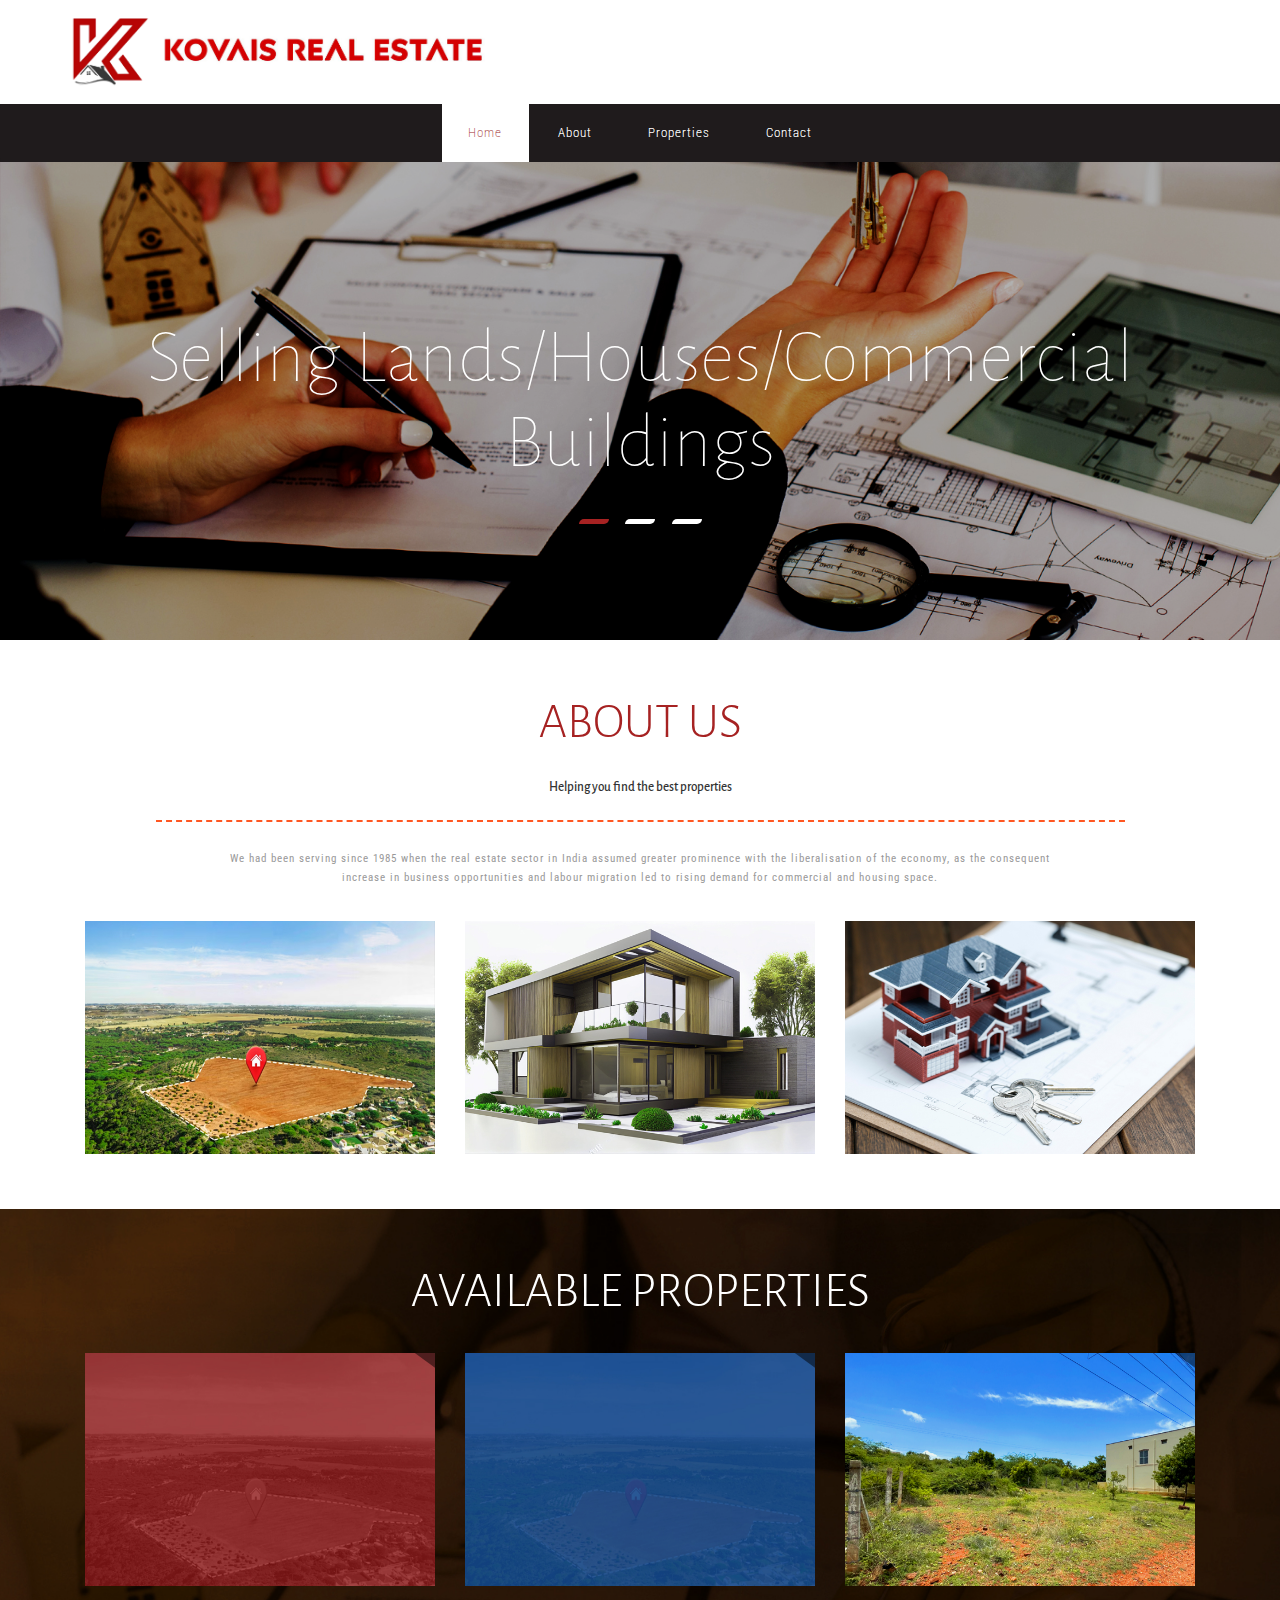
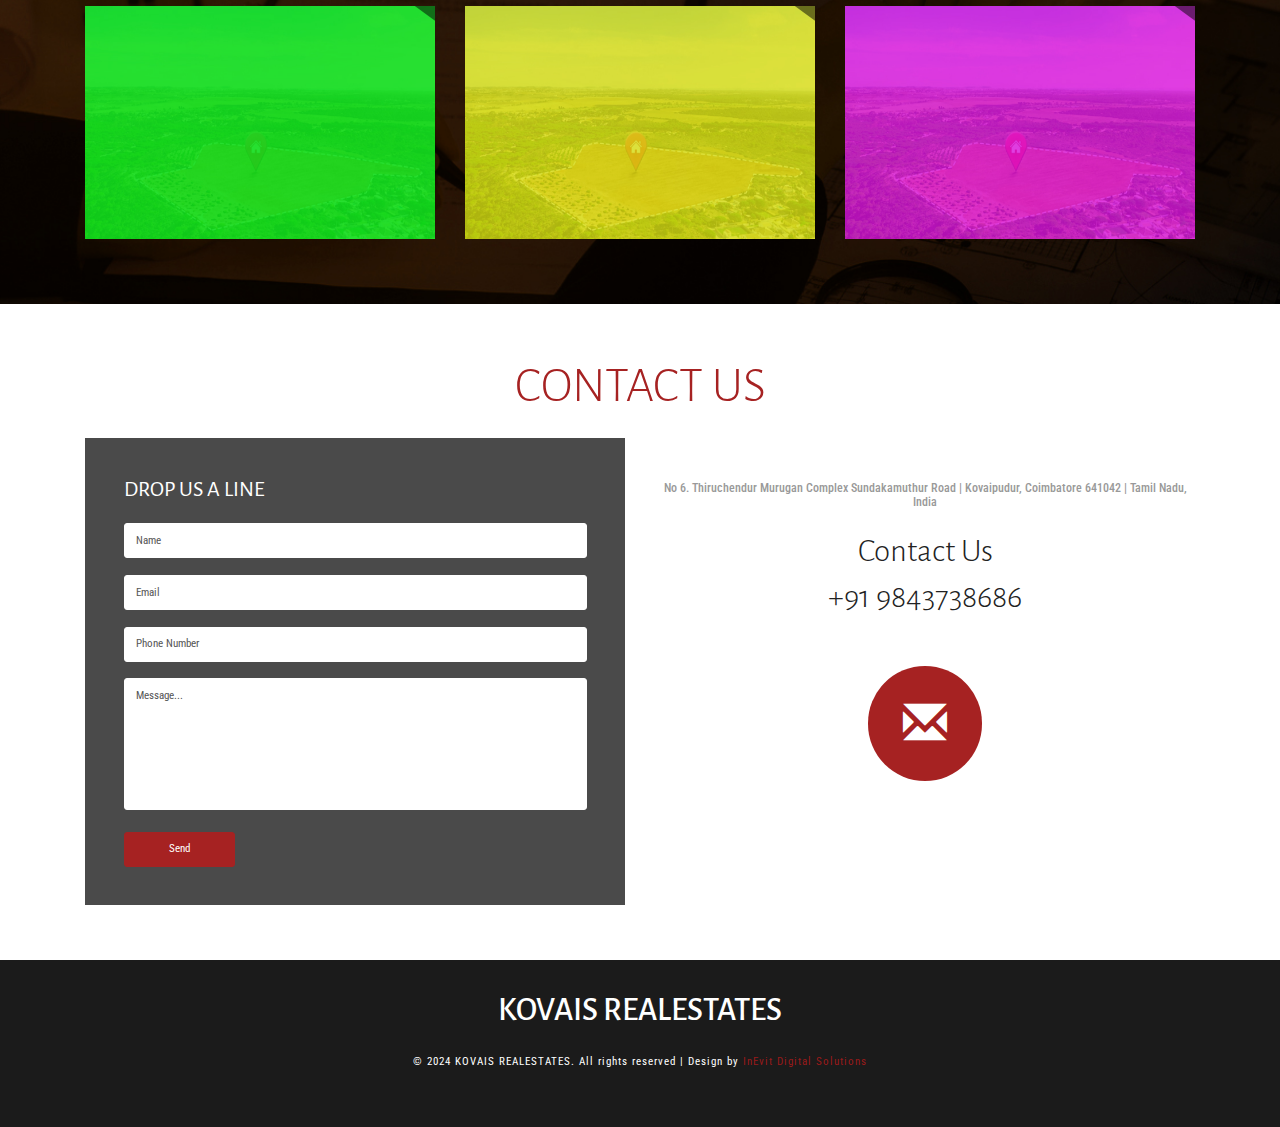
<file: index.html>
<!DOCTYPE html>
<html lang="en">
<head>
<title>KOVAIS REALESTATES</title>
<meta name="viewport" content="width=device-width, initial-scale=1">
<meta http-equiv="Content-Type" content="text/html; charset=utf-8" />
<meta name="keywords" content="Entity Responsive web template, Bootstrap Web Templates, Flat Web Templates, Android Compatible web template, 
	SmartPhone Compatible web template, free WebDesigns for Nokia, Samsung, LG, Sony Ericsson, Motorola web design" />
<script type="application/x-javascript"> addEventListener("load", function() { setTimeout(hideURLbar, 0); }, false); function hideURLbar(){ window.scrollTo(0,1); } </script>
<!-- Custom Theme files -->
<link href="css/bootstrap.css" type="text/css" rel="stylesheet" media="all">
<link href="css/style.css" type="text/css" rel="stylesheet" media="all">  
<link href="css/font-awesome.css" rel="stylesheet">   <!-- font-awesome icons -->  
<link rel="stylesheet" href="css/flexslider.css" type="text/css" media="all" property="" />
<link rel="stylesheet" href="css/lightbox.css">
<!-- //Custom Theme files -->    
<!-- js --> 
<script src="js/jquery-2.2.3.min.js"></script>  
<!-- //js -->  
<!-- web-fonts -->     
<link href="//fonts.googleapis.com/css?family=Roboto+Condensed:300,300i,400,400i,700,700i" rel="stylesheet">
<link href="//fonts.googleapis.com/css?family=Alegreya+Sans:100,100i,300,300i,400,400i,500,500i,700,700i,800,800i,900,900i" rel="stylesheet"> 
<!-- //web-fonts -->  
</head> 
<body>
	<!-- header -->
	<div class="header" id="home">
		<div class="container">
			<div class="agile_header_grid"> 
				<div class="header-mdl agileits-logo"><!-- header-two --> 
					<a href="index.html"><img src="images/logo.png" height="7%" width="7%"></a> 
			
					<a href="index.html"><img src="images/logo2text.jpg" alt="KOVAIS REALESTATES"height="30%" width="30%"></a> 

				</div>
				
			</div>  
		</div>	
	</div>	
	<!-- //header -->
	<!-- navigation -->
	<div class="top-nav">
		<nav class="navbar navbar-default">
			<div class="container">
				<div class="navbar-header">
					<button type="button" class="navbar-toggle collapsed" data-toggle="collapse" data-target="#bs-example-navbar-collapse-1">
						<span class="sr-only">Toggle navigation</span>
						<span class="icon-bar"></span>
						<span class="icon-bar"></span>
						<span class="icon-bar"></span>
					</button>
				</div>
				<!-- Collect the nav links, forms, and other content for toggling -->
				<div class="collapse navbar-collapse" id="bs-example-navbar-collapse-1">
					<ul class="nav navbar-center cl-effect-15">
						<li><a href="index.html" class="active scroll">Home</a></li>
						<li><a href="#about" class="scroll" data-hover="About">About</a></li>					
						<li><a href="#team" class="scroll" data-hover="Properties">Properties</a></li> 		
						<li><a href="#contact" class="scroll" data-hover="Contact">Contact</a></li>
					</ul>	
					<div class="clearfix"> </div>
				</div>
			</div>	
		</nav>		
	</div>	
	<!-- navigation -->
	<!-- banner -->
	<div class="w3ls-banner"> 
		<!-- banner-text -->
		<div class="banner-text agileinfo"> 
			<div class="container">
				<div class="flexslider">
					<ul class="slides">
						<li>
							<div class="banner-w3lstext"> 
								<h2>Selling Lands/Houses/Commercial Buildings</h2>
								</div>
						</li>
						<li>
							<div class="banner-w3lstext"> 
								<h3>Buying Lands/Houses/Commercial Buildings </h3>
								</div> 
						</li>
						<li>
							<div class="banner-w3lstext"> 
								<h3>Renting, Leasing & Consultations</h3>
								</div> 
						</li>
					</ul> 
				</div> 	 
			</div>  
		</div>	
		<!-- //banner-text -->   
	</div>	
	<!-- //banner -->
	<!-- welcome -->
	<div id="about" class="welcome">
		<div class="container">
			<h3 class="agileits-title">About Us</h3>
			<h4>Helping you find the best properties </h4>
			<p class="w-text">We had been serving since 1985 when the real estate sector in India assumed greater prominence with the liberalisation of the economy, as the consequent increase in business opportunities and labour migration led to rising demand for commercial and housing space.</p>
			<div class="welcome-row">
				<div class="col-sm-4 welcome-grids">
					<div class="welcome-img">
						<img src="images/img1.jpg" class="img-responsive zoom-img" alt="">
						<div class="welcome-text">
							<h5>Lands</h5>
						</div>
					</div>
				</div>
				<div class="col-sm-4 welcome-grids">
					<div class="welcome-img">
						<img src="images/img2.jpg" class="img-responsive zoom-img" alt="">
						<div class="welcome-text">
							<h5>Houses</h5>
						</div>
					</div>
				</div>
				<div class="col-sm-4 welcome-grids">
					<div class="welcome-img">
						<img src="images/img3.jpg" class="img-responsive zoom-img" alt="">
						<div class="welcome-text">
							<h5>Plans & Consultations</h5>
						</div>
					</div>
				</div>
				<div class="clearfix"> </div>
			</div>
		</div>
	</div>
	<!-- //welcome -->
	<!-- team -->
	<div id="team" class="team jarallax">
		<div class="container">
			<h3 class="agileits-title w3title1">Available properties</h3> 
			<div class="gallery-grids">
				<div class="col-sm-4 col-xs-6 gallery-grid">
					<div class="grid effect-apollo"> 
						<a class="example-image-link" href="images/g1.jpg" data-lightbox="example-set" data-title="2256 sqft Land available for buyers in Park Avenue, Kovaipudur. Reach out to us by call or visit office directly for enquiring. ">
							<img src="images/g1.jpg" alt=""/>
							<div class="figcaption">
								<p>Kovaipudur,<br>Park Avenue,<br> 2256 sqft Land<br></p>
							</div>	
						</a> 
					</div>
				</div>
				<div class="col-sm-4 col-xs-6 gallery-grid">
					<div class="grid effect-apollo"> 
						<a class="example-image-link" href="images/g2.jpg" data-lightbox="example-set" data-title="2885.36 sqft Land available for buyers in Krishna Nagar, Kovaipudur. Reach out to us by call or visit office directly for enquiring.">
							<img src="images/g2.jpg" alt=""/>
							<div class="figcaption">
								<p>Kovaipudur,<br>Krishna Nagar,<br> 2885.36 sqft Land<br></p>
							</div>	
						</a> 
					</div>
				</div>
				<div class="col-sm-4 col-xs-6 gallery-grid">
					<div class="grid effect-apollo"> 
						<a class="example-image-link" href="images/g3.jpg" data-lightbox="example-set" data-title="2885.36 sqft Land available for buyers in Krishna Nagar, Kovaipudur. Reach out to us by call or visit office directly for enquiring.">
							<img src="images/g3.jpg" alt=""/>
							<div class="figcaption">
								<p>Kovaipudur,<br>Press Enclave,<br> 2845 sqft Land<br></p>
							</div>	
						</a> 
					</div>
				</div>
				<div class="col-sm-4 col-xs-6 gallery-grid">
					<div class="grid effect-apollo"> 
						<a class="example-image-link" href="images/g4.jpg" data-lightbox="example-set" data-title="2885.36 sqft Land available for buyers in Krishna Nagar, Kovaipudur. Reach out to us by call or visit office directly for enquiring.">
							<img src="images/g4.jpg" alt=""/>
							<div class="figcaption">
								<p>Kovaipudur,<br>Park Avenue,<br> 2256 sqft Land<br></p>
							</div>	
						</a> 
					</div>
				</div>
				<div class="col-sm-4 col-xs-6 gallery-grid">
					<div class="grid effect-apollo"> 
						<a class="example-image-link" href="images/g5.jpg" data-lightbox="example-set" data-title="Lorem ipsum dolor sit amet, consectetur adipiscing elit. Duis ut sem ac lectus mattis sagittis. Donec pulvinar quam sit amet est vestibulum volutpat. Phasellus sed nibh odio. Phasellus posuere at purus sit amet porttitor.">
							<img src="images/g5.jpg" alt=""/>
							<div class="figcaption">
								<p>Kovaipudur,<br>Park Avenue,<br> 2256 sqft Land<br></p>
							</div>	
						</a> 
					</div>
				</div>
				<div class="col-sm-4 col-xs-6 gallery-grid">
					<div class="grid effect-apollo"> 
						<a class="example-image-link" href="images/g6.jpg" data-lightbox="example-set" data-title="Lorem ipsum dolor sit amet, consectetur adipiscing elit. Duis ut sem ac lectus mattis sagittis. Donec pulvinar quam sit amet est vestibulum volutpat. Phasellus sed nibh odio. Phasellus posuere at purus sit amet porttitor.">
							<img src="images/g6.jpg" alt=""/>
							<div class="figcaption">
								<p>Kovaipudur,<br>Park Avenue,<br> 2256 sqft Land<br></p>
							</div>	
						</a> 
					</div>
				</div>
				<div class="clearfix"> </div> 
			</div>
			<script src="js/lightbox-plus-jquery.min.js"> </script>
		</div>
	</div>
	<!-- map -->
	<!-- //map --> 
	<!-- contact -->
	<div id="contact" class="contact">
		<div class="container"> 
			<h3 class="agileits-title">Contact Us</h3>  
			<div class="contact-row agileits-w3layouts">  
				<div class="col-md-6 col-sm-6 contact-w3lsleft">
					<div class="contact-grid agileits">
						<h4>DROP US A LINE </h4>
						<form action="https://api.web3forms.com/submit" method="post"> 
							<input type="hidden" name="access_key" value="779bb6b8-62f0-4222-8e27-9314b5ab6e33">
							<input type="hidden" name="redirect" value="https://kovais.github.io/kovaisrealestate/success.html">
							<input type="text" name="name" id="name" placeholder="Name" required="">
							<input type="email" spellcheck='false' name="email"  id="email" placeholder="Email" required=""> 
							<input type="text" name="phone" id="phone" placeholder="Phone Number" required="">
							<textarea name="Message" placeholder="Message..." required=""></textarea>
							<button onclick="sendMail(); return false" type="submit"  value="Submit">Send</button>
						</form> 
					</div>
				</div>
				<div class="col-md-6 col-sm-6 contact-w3lsright map-left"> 
					<h4> No 6. Thiruchendur Murugan Complex Sundakamuthur Road | Kovaipudur, Coimbatore 641042 | Tamil Nadu, India</h4>
					<h3>Contact Us  <br>+91 9843738686 </h3>
					<span class="glyphicon glyphicon-envelope"> </span>
					 
				</div>
				<div class="clearfix"> </div>
			</div>	
		</div>	
	</div>
	<!-- //contact --> 
	
	<!-- footer -->
	<div class="footer">
		<div class="container">
			<h3><a href="index.html">KOVAIS REALESTATES</a></h3>
			<p>© 2024 KOVAIS REALESTATES. All rights reserved | Design by <a href="#">InEvit Digital Solutions</a></p>
			
		</div>
	</div>
  
	<!-- FlexSlider --> 
	<script defer src="js/jquery.flexslider.js"></script>
	<script type="text/javascript">
		$(window).load(function(){
		  $('.flexslider').flexslider({
			animation: "slide",
			start: function(slider){
			  $('body').removeClass('loading');
			}
		  });
		});
	</script>
	<!-- End-slider-script -->   
	<!-- jarallax -->  
	<script src="js/SmoothScroll.min.js"></script> 
	 
	<script type="text/javascript">
		/* init Jarallax */
		$('.jarallax').jarallax({
			speed: 0.5,
			imgWidth: 1366,
			imgHeight: 768
		})
	</script>  
	<!-- //jarallax --> 
	<!-- start-smooth-scrolling --> 
	<script type="text/javascript" src="js/move-top.js"></script>
	<script type="text/javascript" src="js/easing.js"></script>	
	<script type="text/javascript">
			jQuery(document).ready(function($) {
				$(".scroll").click(function(event){		
					event.preventDefault();
			
			$('html,body').animate({scrollTop:$(this.hash).offset().top},1000);
				});
			});
	</script>
	<!-- //end-smooth-scrolling -->	
	<!-- smooth-scrolling-of-move-up -->
	<script type="text/javascript">
		$(document).ready(function() {
			/*
			var defaults = {
				containerID: 'toTop', // fading element id
				containerHoverID: 'toTopHover', // fading element hover id
				scrollSpeed: 1200,
				easingType: 'linear' 
			};
			*/
			
			$().UItoTop({ easingType: 'easeOutQuart' });
			
		});
	</script>
	<!-- //smooth-scrolling-of-move-up -->    
	<!-- Bootstrap core JavaScript
    ================================================== -->
    <!-- Placed at the end of the document so the pages load faster -->
    <script src="js/bootstrap.js"></script>
</body>
</html>
</file>
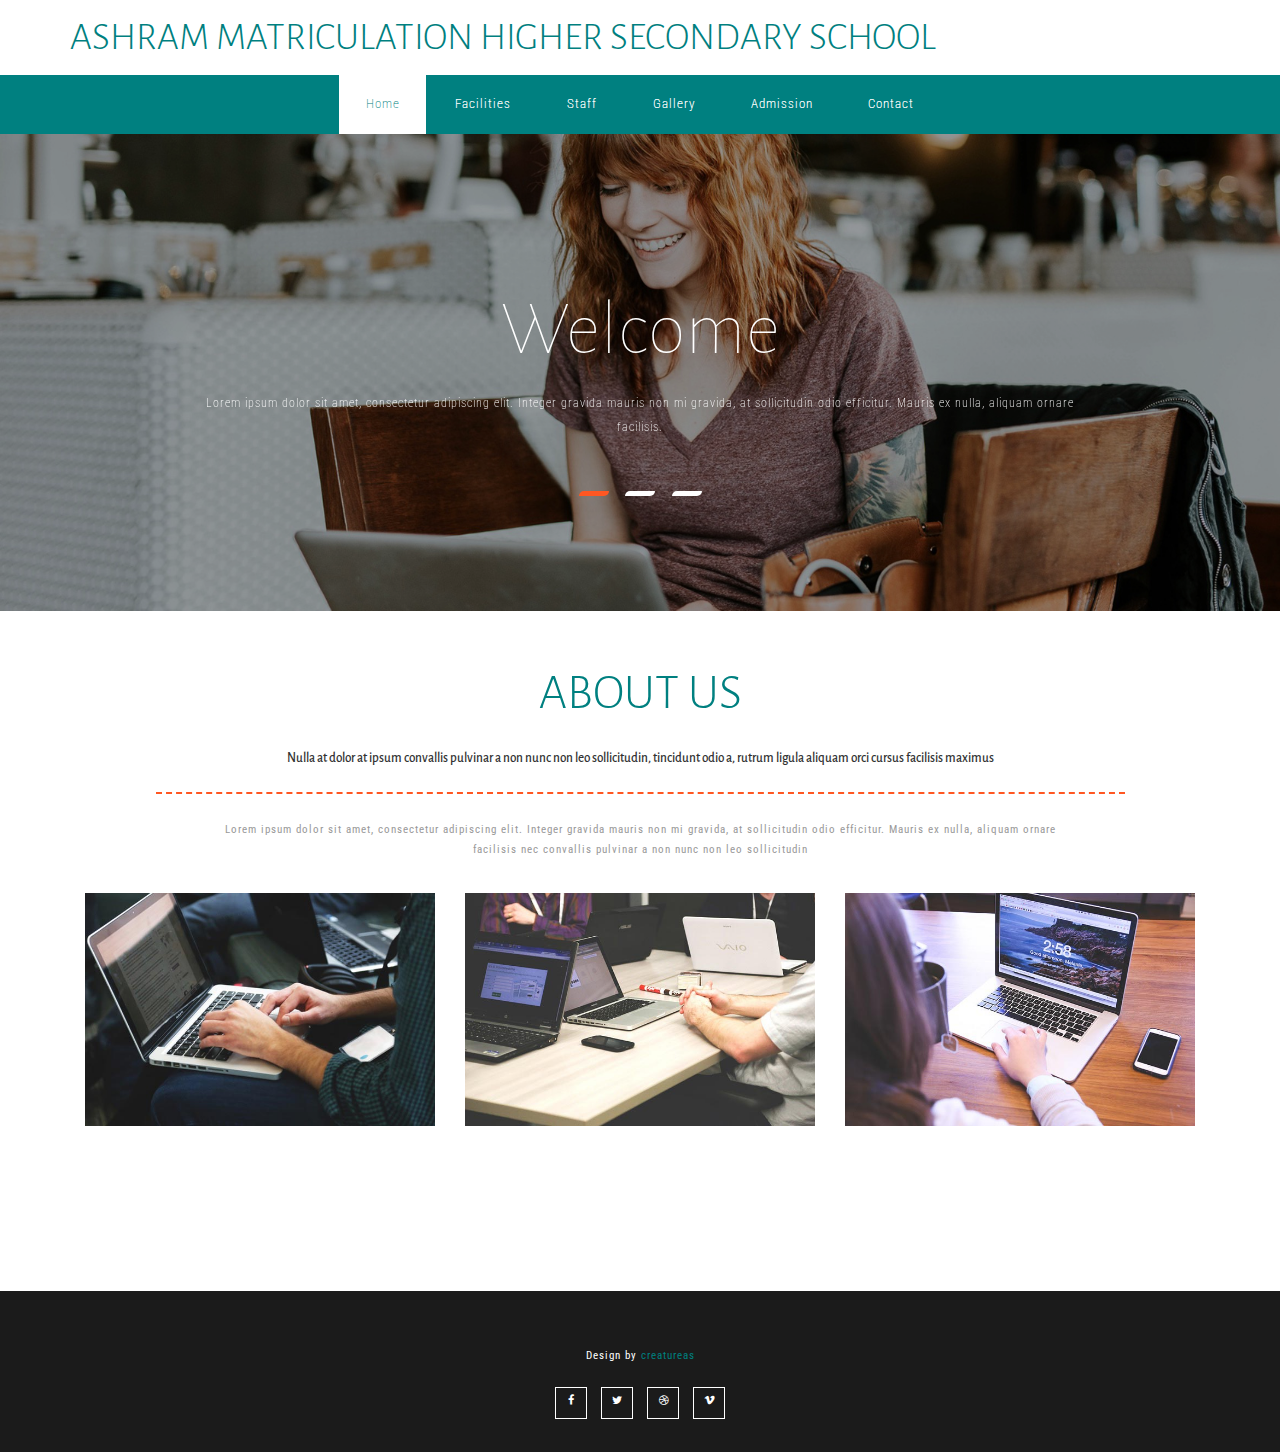
<file: web/index.html>
<!DOCTYPE html>
<html lang="en">
<head>
<title>ASHRAM</title>
<meta name="viewport" content="width=device-width, initial-scale=1">
<meta http-equiv="Content-Type" content="text/html; charset=utf-8" />
<meta name="keywords" content="Entity Responsive web template, Bootstrap Web Templates, Flat Web Templates, Android Compatible web template, 
	SmartPhone Compatible web template, free WebDesigns for Nokia, Samsung, LG, Sony Ericsson, Motorola web design" />
<script type="application/x-javascript"> addEventListener("load", function() { setTimeout(hideURLbar, 0); }, false); function hideURLbar(){ window.scrollTo(0,1); } </script>
<!-- Custom Theme files -->
<link href="css/bootstrap.css" type="text/css" rel="stylesheet" media="all">
<link href="css/style.css" type="text/css" rel="stylesheet" media="all">  
<link href="css/font-awesome.css" rel="stylesheet">   <!-- font-awesome icons -->  
<link rel="stylesheet" href="css/flexslider.css" type="text/css" media="all" property="" />
<link rel="stylesheet" href="css/lightbox.css">
<!-- //Custom Theme files -->    
<!-- js --> 
<script src="js/jquery-2.2.3.min.js"></script>  
<!-- //js -->  
<!-- web-fonts -->     
<link href="//fonts.googleapis.com/css?family=Roboto+Condensed:300,300i,400,400i,700,700i" rel="stylesheet">
<link href="//fonts.googleapis.com/css?family=Alegreya+Sans:100,100i,300,300i,400,400i,500,500i,700,700i,800,800i,900,900i" rel="stylesheet"> 
<!-- //web-fonts -->  
</head> 
<body>
	<!-- header -->
	<div class="header" id="home">
		<div class="container">
			<div class="agile_header_grid"> 
				<div class="header-mdl agileits-logo"><!-- header-two --> 
					<h1><a href="index.html">Ashram matriculation higher secondary school</a></h1> 
				</div>
				<div class="clearfix"> </div>
			</div>  
		</div>	
	</div>	
	<!-- //header -->
	<!-- navigation -->
	<div class="top-nav">
		<nav class="navbar navbar-default">
			<div class="container">
				<div class="navbar-header">
					<button type="button" class="navbar-toggle collapsed" data-toggle="collapse" data-target="#bs-example-navbar-collapse-1">
						<span class="sr-only">Toggle navigation</span>
						<span class="icon-bar"></span>
						<span class="icon-bar"></span>
						<span class="icon-bar"></span>
					</button>
				</div>
				<!-- Collect the nav links, forms, and other content for toggling -->
				<div class="collapse navbar-collapse" id="bs-example-navbar-collapse-1">
					<ul class="nav navbar-center cl-effect-15">
						<li><a href="index.html" class="active scroll">Home</a></li>
						<li><a href="Facilities.html" class="scroll" data-hover="Facilities">Facilities</a></li>					
						<li><a href="Staff.html" class="scroll" data-hover="Staff">Staff</a></li> 
						<li><a href="Gallery.html" class="scroll" data-hover="Gallery">Gallery</a></li>
						<li><a href="Admission.html" class="scroll" data-hover="Admission">Admission</a></li>			
						<li><a href="Contact.html" class="scroll" data-hover="Contact">Contact</a></li>
					</ul>	
					<div class="clearfix"> </div>
				</div>
			</div>	
		</nav>		
	</div>	
	<!-- navigation -->
	<!-- banner -->
	<div class="w3ls-banner"> 
		<!-- banner-text -->
		<div class="banner-text agileinfo"> 
			<div class="container">
				<div class="flexslider">
					<ul class="slides">
						<li>
							<div class="banner-w3lstext"> 
								<h2>Welcome</h2>
								<p>Lorem ipsum dolor sit amet, consectetur adipiscing elit. Integer gravida mauris non mi gravida, at sollicitudin odio efficitur. Mauris ex nulla, aliquam ornare facilisis.</p>
							</div>
						</li>
						<li>
							<div class="banner-w3lstext"> 
								<h3>Lorem ipsum </h3>
								<p>Integer gravida mauris non mi gravida, at sollicitudin odio efficitur. Lorem ipsum dolor sit amet elit consectetur adipiscing. Mauris ex nulla, aliquam ornare facilisis.</p>
							</div> 
						</li>
						<li>
							<div class="banner-w3lstext"> 
								<h3>Mauris nulla</h3>
								<p>Integer gravida mauris non mi gravida, at sollicitudin odio efficitur. Lorem ipsum dolor sit amet elit consectetur adipiscing. Mauris ex nulla, aliquam ornare facilisis.</p>
							</div> 
						</li>
					</ul> 
				</div> 	 
			</div>  
		</div>	
		<!-- //banner-text -->   
	</div>	
	<!-- //banner -->
	<!-- welcome -->
	<div id="about" class="welcome">
		<div class="container">
			<h3 class="agileits-title">About Us</h3>
			<h4>Nulla at dolor at ipsum convallis pulvinar a non nunc non leo sollicitudin, tincidunt odio a, rutrum ligula aliquam orci cursus facilisis maximus </h4>
			<p class="w-text">Lorem ipsum dolor sit amet, consectetur adipiscing elit. Integer gravida mauris non mi gravida, at sollicitudin odio efficitur. Mauris ex nulla, aliquam ornare facilisis nec convallis pulvinar a non nunc non leo sollicitudin</p>
			<div class="welcome-row">
				<div class="col-sm-4 welcome-grids">
					<div class="welcome-img">
						<img src="images/img1.jpg" class="img-responsive zoom-img" alt="">
						<div class="welcome-text">
							<h5>Entity</h5>
						</div>
					</div>
				</div>
				<div class="col-sm-4 welcome-grids">
					<div class="welcome-img">
						<img src="images/img2.jpg" class="img-responsive zoom-img" alt="">
						<div class="welcome-text">
							<h5>Entity</h5>
						</div>
					</div>
				</div>
				<div class="col-sm-4 welcome-grids">
					<div class="welcome-img">
						<img src="images/img3.jpg" class="img-responsive zoom-img" alt="">
						<div class="welcome-text">
							<h5>Entity</h5>
						</div>
					</div>
				</div>
				<div class="clearfix"> </div>
			</div>
		</div>
	</div>
	<!-- //welcome -->
	<!-- team --><!-- //team -->
	<!-- services --><!-- //services -->
	<!-- gallery --><!-- //gallery -->
	<!-- news --><!-- //news --> 
	<!-- map --><!-- //map --> 
	<!-- contact -->
	<div id="contact" class="contact"></div>
	<!-- //contact --> 
	<!-- subscribe --><!-- //subscribe -->
	<!-- footer -->
	<div class="footer">
		<div class="container">
		  <p>Design by <a href="http://facebook.com/creatureas">creatureas</a></p>
			<div class="agileits_social_icons">
				<ul class="agileits_social_list">
					<li><a href="#" class="w3_agile_facebook"><i class="fa fa-facebook" aria-hidden="true"></i></a></li>
					<li><a href="#" class="agile_twitter"><i class="fa fa-twitter" aria-hidden="true"></i></a></li>
					<li><a href="#" class="w3_agile_dribble"><i class="fa fa-dribbble" aria-hidden="true"></i></a></li> 
					<li><a href="#" class="w3_agile_vimeo"><i class="fa fa-vimeo" aria-hidden="true"></i></a></li>
				</ul>
			</div> 
		</div>
	</div>
	<!-- //footer -->	
	<!-- modal -->
	<div class="modal about-modal w3-agileits fade" id="myModal" tabindex="-1" role="dialog">
		<div class="modal-dialog" role="document">
			<div class="modal-content">
				<div class="modal-header">
					<button type="button" class="close" data-dismiss="modal" aria-label="Close"><span aria-hidden="true">&times;</span></button>						
				</div> 
				<div class="modal-body">
					<img src="images/img2.jpg" alt=""> 
					<p>Lorem ipsum dolor sit amet, consectetur adipiscing elit. Cras rutrum iaculis enim, non convallis felis mattis at. Donec fringilla lacus eu pretium rutrum. Cras aliquet congue ullamcorper. Etiam mattis eros eu ullamcorper volutpat. Proin ut dui a urna efficitur varius. uisque molestie cursus mi et congue consectetur adipiscing elit cras rutrum iaculis enim, Lorem ipsum dolor sit amet, non convallis felis mattis at. Maecenas sodales tortor ac ligula ultrices dictum et quis urna. Etiam pulvinar metus neque, eget porttitor massa vulputate. 
					<br>Etiam mattis eros eu ullamcorper volutpat. Proin ut dui a urna efficitur varius. uisque molestie cursus mi et congue consectetur adipiscing elit cras rutrum iaculis enim, Lorem ipsum dolor sit amet, non convallis felis mattis at.</p>
				</div> 
			</div>
		</div>
	</div>
	<!-- //modal -->    
	<!-- FlexSlider --> 
	<script defer src="js/jquery.flexslider.js"></script>
	<script type="text/javascript">
		$(window).load(function(){
		  $('.flexslider').flexslider({
			animation: "slide",
			start: function(slider){
			  $('body').removeClass('loading');
			}
		  });
		});
	</script>
	<!-- End-slider-script -->   
	<!-- jarallax -->  
	<script src="js/SmoothScroll.min.js"></script> 
	 
	<script type="text/javascript">
		/* init Jarallax */
		$('.jarallax').jarallax({
			speed: 0.5,
			imgWidth: 1366,
			imgHeight: 768
		})
	</script>  
	<!-- //jarallax --> 
	<!-- start-smooth-scrolling --> 
	<script type="text/javascript" src="js/move-top.js"></script>
	<script type="text/javascript" src="js/easing.js"></script>	
	<script type="text/javascript">
			jQuery(document).ready(function($) {
				$(".scroll").click(function(event){		
					event.preventDefault();
			
			$('html,body').animate({scrollTop:$(this.hash).offset().top},1000);
				});
			});
	</script>
	<!-- //end-smooth-scrolling -->	
	<!-- smooth-scrolling-of-move-up -->
	<script type="text/javascript">
		$(document).ready(function() {
			/*
			var defaults = {
				containerID: 'toTop', // fading element id
				containerHoverID: 'toTopHover', // fading element hover id
				scrollSpeed: 1200,
				easingType: 'linear' 
			};
			*/
			
			$().UItoTop({ easingType: 'easeOutQuart' });
			
		});
	</script>
	<!-- //smooth-scrolling-of-move-up -->    
	<!-- Bootstrap core JavaScript
    ================================================== -->
    <!-- Placed at the end of the document so the pages load faster -->
    <script src="js/bootstrap.js"></script>
</body>
</html>
</file>
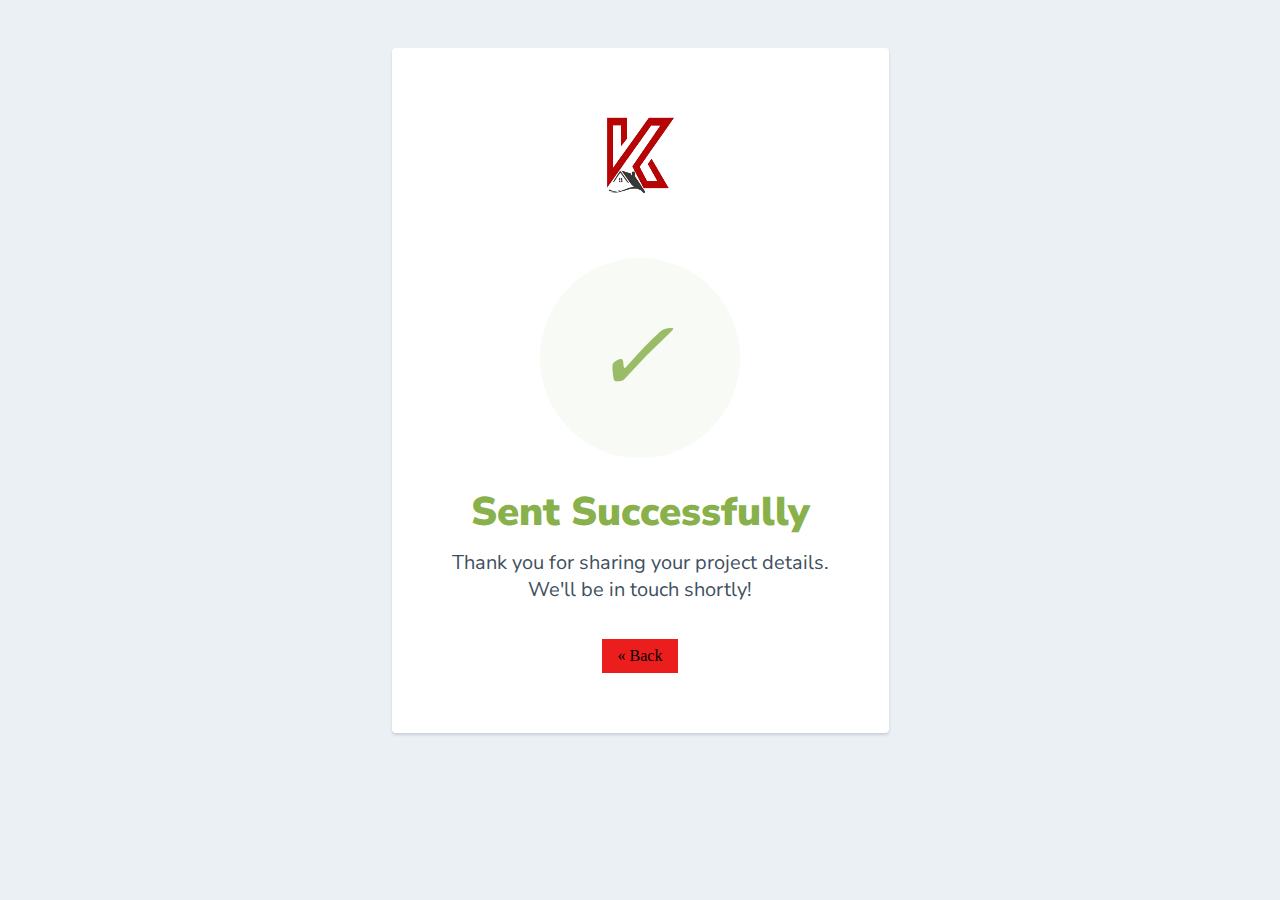
<file: success.html>
<html>
  <head>
    <link href="https://fonts.googleapis.com/css?family=Nunito+Sans:400,400i,700,900&display=swap" rel="stylesheet">
  </head>
    <style>
      body {
        text-align: center;
        padding: 40px 0;
        background: #EBF0F5;
      }
        h1 {
          color: #88B04B;
          font-family: "Nunito Sans", "Helvetica Neue", sans-serif;
          font-weight: 900;
          font-size: 40px;
          margin-bottom: 10px;
        }
        p {
          color: #404F5E;
          font-family: "Nunito Sans", "Helvetica Neue", sans-serif;
          font-size:20px;
          margin: 0;
        }
      i {
        color: #9ABC66;
        font-size: 100px;
        line-height: 200px;
        margin-left:-15px;
      }
      .card {
        background: white;
        padding: 60px;
        border-radius: 4px;
        box-shadow: 0 2px 3px #C8D0D8;
        display: inline-block;
        margin: 0 auto;
      }
      a {
  text-decoration: none;
  display: inline-block;
  padding: 8px 16px;
}

a:hover {
  background-color: #43060e;
  color: rgb(238, 222, 222);
}

.previous {
  background-color: #ec1d1d;
  color: black;
}


    </style>
    <body>
        
      <div class="card">
        <a href="index.html">
            <img src="images/logo.png" width="80%" height="10%">
        </a>
        <br>
        <br>
        <br>
        <br>
      <div style="border-radius:200px; height:200px; width:200px; background: #F8FAF5; margin:0 auto;">
        <i class="checkmark">✓</i>
      </div>
        <h1>Sent Successfully</h1> 
        <p>Thank you for sharing your project details.<br>
            We'll be in touch shortly!<br/> </p>
            <br>
        
        <br>
            <a href="index.html" class="previous">&laquo; Back</a>
      </div>
    </body>
</html>
</file>
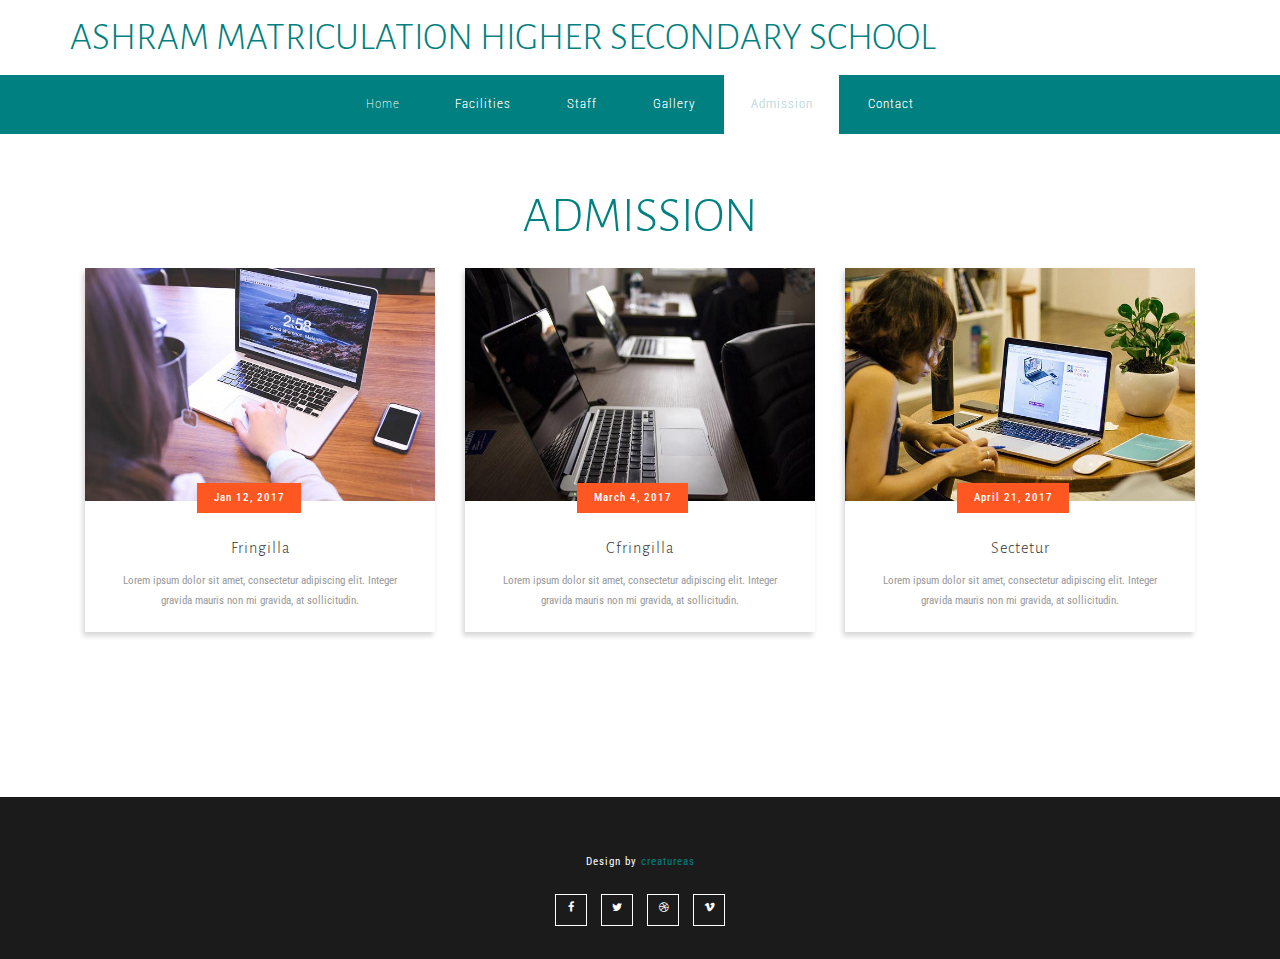
<file: web/admission.html>
<!DOCTYPE html>
<html lang="en">
<head>
<title>ASHRAM</title>
<meta name="viewport" content="width=device-width, initial-scale=1">
<meta http-equiv="Content-Type" content="text/html; charset=utf-8" />
<meta name="keywords" content="Entity Responsive web template, Bootstrap Web Templates, Flat Web Templates, Android Compatible web template, 
	SmartPhone Compatible web template, free WebDesigns for Nokia, Samsung, LG, Sony Ericsson, Motorola web design" />
<script type="application/x-javascript"> addEventListener("load", function() { setTimeout(hideURLbar, 0); }, false); function hideURLbar(){ window.scrollTo(0,1); } </script>
<!-- Custom Theme files -->
<link href="css/bootstrap.css" type="text/css" rel="stylesheet" media="all">
<link href="css/style.css" type="text/css" rel="stylesheet" media="all">  
<link href="css/font-awesome.css" rel="stylesheet">   <!-- font-awesome icons -->  
<link rel="stylesheet" href="css/flexslider.css" type="text/css" media="all" property="" />
<link rel="stylesheet" href="css/lightbox.css">
<!-- //Custom Theme files -->    
<!-- js --> 
<script src="js/jquery-2.2.3.min.js"></script>  
<!-- //js -->  
<!-- web-fonts -->     
<link href="//fonts.googleapis.com/css?family=Roboto+Condensed:300,300i,400,400i,700,700i" rel="stylesheet">
<link href="//fonts.googleapis.com/css?family=Alegreya+Sans:100,100i,300,300i,400,400i,500,500i,700,700i,800,800i,900,900i" rel="stylesheet"> 
<!-- //web-fonts -->  
</head> 
<body>
	<!-- header -->
	<div class="header" id="home">
		<div class="container">
			<div class="agile_header_grid"> 
				<div class="header-mdl agileits-logo"><!-- header-two --> 
					<h1><a href="index.html">Ashram matriculation higher secondary school</a></h1>
			  </div>
				<div class="clearfix"> </div>
			</div>  
		</div>	
	</div>	
	<!-- //header -->
	<!-- navigation -->
	<div class="top-nav">
		<nav class="navbar navbar-default">
			<div class="container">
				<div class="navbar-header">
					<button type="button" class="navbar-toggle collapsed" data-toggle="collapse" data-target="#bs-example-navbar-collapse-1">
						<span class="sr-only">Toggle navigation</span>
						<span class="icon-bar"></span>
						<span class="icon-bar"></span>
						<span class="icon-bar"></span>
					</button>
				</div>
				<!-- Collect the nav links, forms, and other content for toggling -->
				<div class="collapse navbar-collapse" id="bs-example-navbar-collapse-1">
					<ul class="nav navbar-center cl-effect-15">
						<li><a href="index1.html" class="scroll">Home</a></li>
						<li><a href="Facilities.html" class="scroll" data-hover="Facilities">Facilities</a></li>					
						<li><a href="Staff.html" class="scroll" data-hover="Staff">Staff</a></li> 
						<li><a href="Gallery.html" class="scroll" data-hover="Gallery">Gallery</a></li>
						<li><a href="Admission.html" class="active scroll" data-hover="Admission">Admission</a></li>			
						<li><a href="Contact.html" class="scroll" data-hover="Contact">Contact</a></li>
					</ul>
					<div class="clearfix"> </div>
				</div>
			</div>	
		</nav>		
	</div>	
	<!-- navigation -->
	<!-- banner --><!-- //banner -->
	<!-- welcome --><!-- //welcome -->
	<!-- team --><!-- //team -->
	<!-- services --><!-- //services -->
	<!-- gallery --><!-- //gallery -->
	<!-- news -->
	<div id="news" class="services news">
		<div class="container">   
			<h3 class="agileits-title">admission</h3>  
			<div class="news-agileinfo">
				<div class="col-sm-4 news-w3lgrids">
					<div class="news-gridtext">
						<div class="news-w3img">
							<a href="#myModal" data-toggle="modal"><img src="images/img3.jpg" class="img-responsive zoom-img" alt=""/></a>
						</div>
						<div class="news-w3imgtext">
							<h5 class="w3-agilep">Jan 12, 2017</h5>
							<h4><a href="#myModal" data-toggle="modal">Fringilla</a></h4> 
							<p>Lorem ipsum dolor sit amet, consectetur adipiscing elit. Integer gravida mauris non mi gravida, at sollicitudin. </p> 
						</div>
					</div>
				</div>
				<div class="col-sm-4 news-w3lgrids">
					<div class="news-gridtext">
						<div class="news-w3img">
							<a href="#myModal" data-toggle="modal"><img src="images/g4.jpg" class="img-responsive zoom-img" alt=""/></a>
						</div>
						<div class="news-w3imgtext">
							<h5 class="w3-agilep">March 4, 2017</h5>
							<h4><a href="#myModal" data-toggle="modal">Cfringilla</a></h4> 
							<p>Lorem ipsum dolor sit amet, consectetur adipiscing elit. Integer gravida mauris non mi gravida, at sollicitudin. </p> 
						</div>
					</div>
				</div>
				<div class="col-sm-4 news-w3lgrids">
					<div class="news-gridtext">
						<div class="news-w3img">
							<a href="#myModal" data-toggle="modal"><img src="images/g2.jpg" class="img-responsive zoom-img" alt=""/></a>
						</div>
						<div class="news-w3imgtext">
							<h5 class="w3-agilep">April 21, 2017</h5>
							<h4><a href="#myModal" data-toggle="modal">Sectetur</a></h4> 
							<p>Lorem ipsum dolor sit amet, consectetur adipiscing elit. Integer gravida mauris non mi gravida, at sollicitudin. </p> 
						</div>
					</div>
				</div>
				<div class="clearfix"> </div>
			</div>
		</div>
	</div>
	<!-- //news --> 
	<!-- map --><!-- //map --> 
	<!-- contact -->
	<div id="contact" class="contact"></div>
	<!-- //contact --> 
	<!-- subscribe --><!-- //subscribe -->
	<!-- footer -->
	<div class="footer">
		<div class="container">
		  <p>Design by <a href="http://facebook.com/creatureas">creatureas</a></p>
			<div class="agileits_social_icons">
				<ul class="agileits_social_list">
					<li><a href="#" class="w3_agile_facebook"><i class="fa fa-facebook" aria-hidden="true"></i></a></li>
					<li><a href="#" class="agile_twitter"><i class="fa fa-twitter" aria-hidden="true"></i></a></li>
					<li><a href="#" class="w3_agile_dribble"><i class="fa fa-dribbble" aria-hidden="true"></i></a></li> 
					<li><a href="#" class="w3_agile_vimeo"><i class="fa fa-vimeo" aria-hidden="true"></i></a></li>
				</ul>
			</div> 
		</div>
	</div>
	<!-- //footer -->	
	<!-- modal -->
	<div class="modal about-modal w3-agileits fade" id="myModal" tabindex="-1" role="dialog">
		<div class="modal-dialog" role="document">
			<div class="modal-content">
				<div class="modal-header">
					<button type="button" class="close" data-dismiss="modal" aria-label="Close"><span aria-hidden="true">&times;</span></button>						
				</div> 
				<div class="modal-body">
					<img src="images/img2.jpg" alt=""> 
					<p>Lorem ipsum dolor sit amet, consectetur adipiscing elit. Cras rutrum iaculis enim, non convallis felis mattis at. Donec fringilla lacus eu pretium rutrum. Cras aliquet congue ullamcorper. Etiam mattis eros eu ullamcorper volutpat. Proin ut dui a urna efficitur varius. uisque molestie cursus mi et congue consectetur adipiscing elit cras rutrum iaculis enim, Lorem ipsum dolor sit amet, non convallis felis mattis at. Maecenas sodales tortor ac ligula ultrices dictum et quis urna. Etiam pulvinar metus neque, eget porttitor massa vulputate. 
					<br>Etiam mattis eros eu ullamcorper volutpat. Proin ut dui a urna efficitur varius. uisque molestie cursus mi et congue consectetur adipiscing elit cras rutrum iaculis enim, Lorem ipsum dolor sit amet, non convallis felis mattis at.</p>
				</div> 
			</div>
		</div>
	</div>
	<!-- //modal -->    
	<!-- FlexSlider --> 
	<script defer src="js/jquery.flexslider.js"></script>
	<script type="text/javascript">
		$(window).load(function(){
		  $('.flexslider').flexslider({
			animation: "slide",
			start: function(slider){
			  $('body').removeClass('loading');
			}
		  });
		});
	</script>
	<!-- End-slider-script -->   
	<!-- jarallax -->  
	<script src="js/SmoothScroll.min.js"></script> 
	 
	<script type="text/javascript">
		/* init Jarallax */
		$('.jarallax').jarallax({
			speed: 0.5,
			imgWidth: 1366,
			imgHeight: 768
		})
	</script>  
	<!-- //jarallax --> 
	<!-- start-smooth-scrolling --> 
	<script type="text/javascript" src="js/move-top.js"></script>
	<script type="text/javascript" src="js/easing.js"></script>	
	<script type="text/javascript">
			jQuery(document).ready(function($) {
				$(".scroll").click(function(event){		
					event.preventDefault();
			
			$('html,body').animate({scrollTop:$(this.hash).offset().top},1000);
				});
			});
	</script>
	<!-- //end-smooth-scrolling -->	
	<!-- smooth-scrolling-of-move-up -->
	<script type="text/javascript">
		$(document).ready(function() {
			/*
			var defaults = {
				containerID: 'toTop', // fading element id
				containerHoverID: 'toTopHover', // fading element hover id
				scrollSpeed: 1200,
				easingType: 'linear' 
			};
			*/
			
			$().UItoTop({ easingType: 'easeOutQuart' });
			
		});
	</script>
	<!-- //smooth-scrolling-of-move-up -->    
	<!-- Bootstrap core JavaScript
    ================================================== -->
    <!-- Placed at the end of the document so the pages load faster -->
    <script src="js/bootstrap.js"></script>
</body>
</html>
</file>
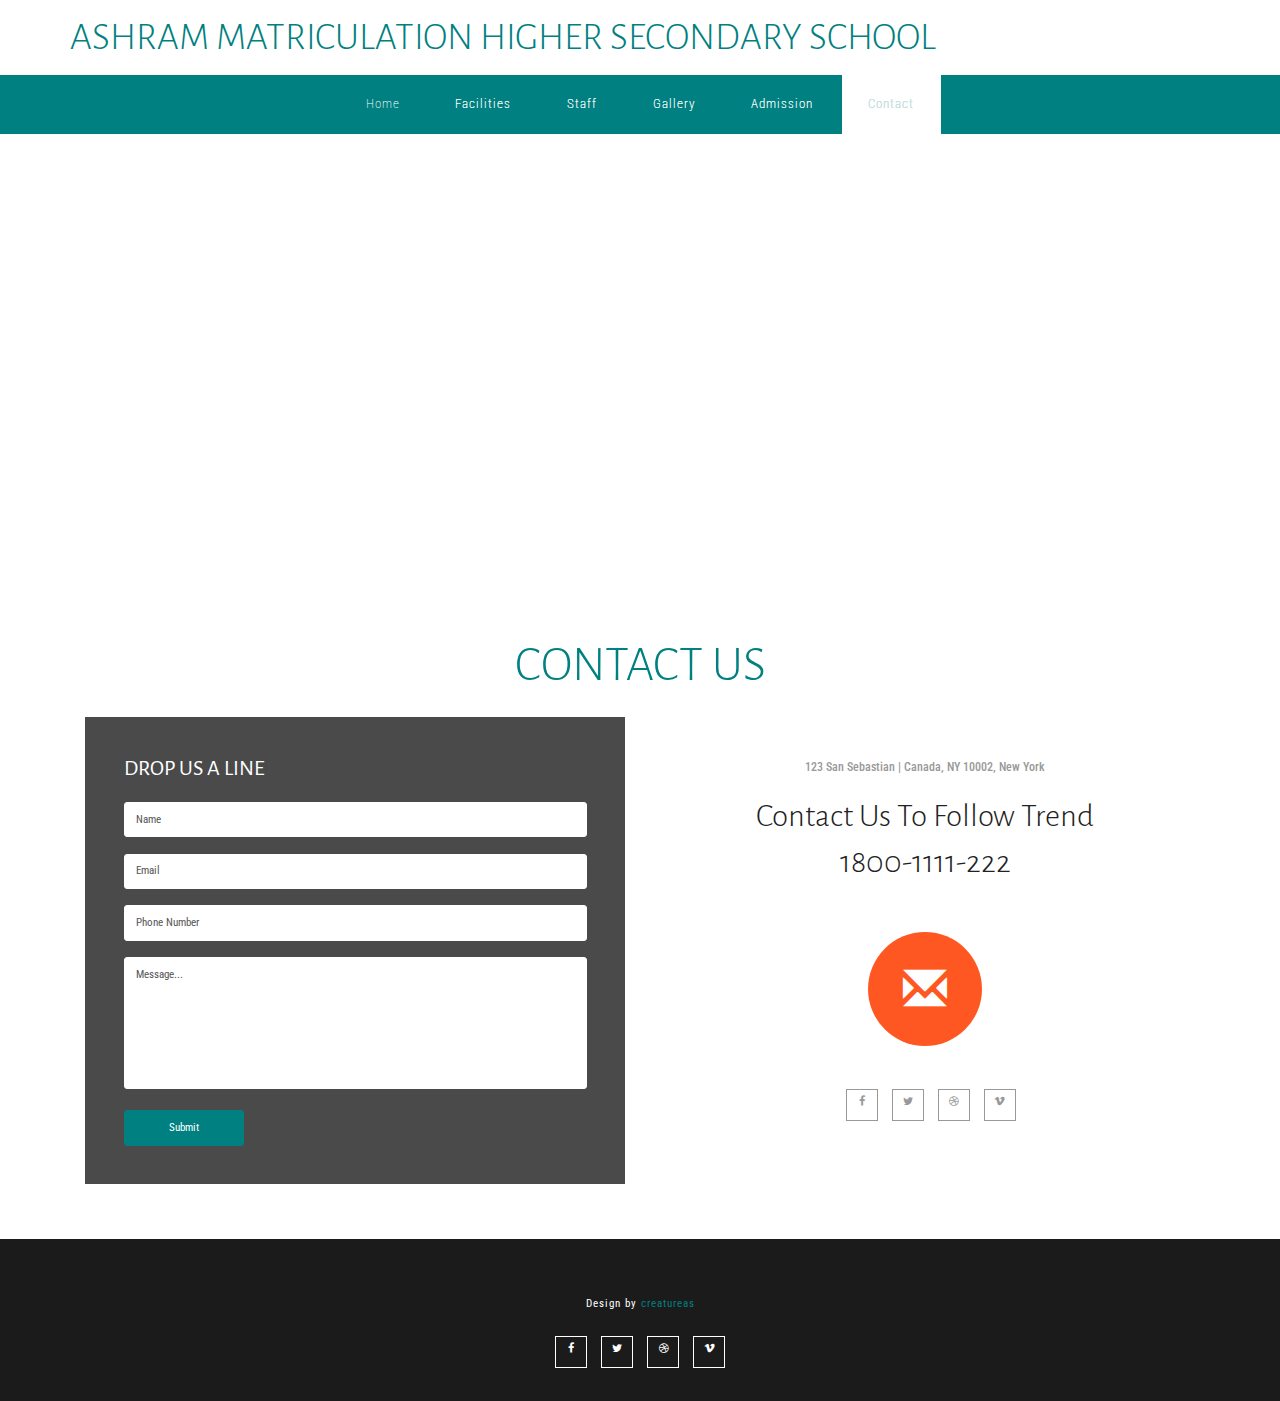
<file: web/contact.html>
<!DOCTYPE html>
<html lang="en">
<head>
<title>Ashram</title>
<meta name="viewport" content="width=device-width, initial-scale=1">
<meta http-equiv="Content-Type" content="text/html; charset=utf-8" />
<meta name="keywords" content="Entity Responsive web template, Bootstrap Web Templates, Flat Web Templates, Android Compatible web template, 
	SmartPhone Compatible web template, free WebDesigns for Nokia, Samsung, LG, Sony Ericsson, Motorola web design" />
<script type="application/x-javascript"> addEventListener("load", function() { setTimeout(hideURLbar, 0); }, false); function hideURLbar(){ window.scrollTo(0,1); } </script>
<!-- Custom Theme files -->
<link href="css/bootstrap.css" type="text/css" rel="stylesheet" media="all">
<link href="css/style.css" type="text/css" rel="stylesheet" media="all">  
<link href="css/font-awesome.css" rel="stylesheet">   <!-- font-awesome icons -->  
<link rel="stylesheet" href="css/flexslider.css" type="text/css" media="all" property="" />
<link rel="stylesheet" href="css/lightbox.css">
<!-- //Custom Theme files -->    
<!-- js --> 
<script src="js/jquery-2.2.3.min.js"></script>  
<!-- //js -->  
<!-- web-fonts -->     
<link href="//fonts.googleapis.com/css?family=Roboto+Condensed:300,300i,400,400i,700,700i" rel="stylesheet">
<link href="//fonts.googleapis.com/css?family=Alegreya+Sans:100,100i,300,300i,400,400i,500,500i,700,700i,800,800i,900,900i" rel="stylesheet"> 
<!-- //web-fonts -->  
</head> 
<body>
	<!-- header -->
	<div class="header" id="home">
		<div class="container">
			<div class="agile_header_grid"> 
				<div class="header-mdl agileits-logo"><!-- header-two --> 
					<h1><a href="index.html">Ashram matriculation higher secondary school</a></h1>
			  </div>
				<div class="clearfix"> </div>
			</div>  
		</div>	
	</div>	
	<!-- //header -->
	<!-- navigation -->
	<div class="top-nav">
		<nav class="navbar navbar-default">
			<div class="container">
				<div class="navbar-header">
					<button type="button" class="navbar-toggle collapsed" data-toggle="collapse" data-target="#bs-example-navbar-collapse-1">
						<span class="sr-only">Toggle navigation</span>
						<span class="icon-bar"></span>
						<span class="icon-bar"></span>
						<span class="icon-bar"></span>
					</button>
				</div>
				<!-- Collect the nav links, forms, and other content for toggling -->
				<div class="collapse navbar-collapse" id="bs-example-navbar-collapse-1">
					<ul class="nav navbar-center cl-effect-15">
						<li><a href="index.html" class="scroll">Home</a></li>
						<li><a href="Facilities.html" class="scroll" data-hover="Facilities">Facilities</a></li>					
						<li><a href="staff.html" target="_parent" class="scroll" data-hover="Staff">Staff</a></li> 
						<li><a href="gallery.html" target="_self" class="scroll" data-hover="Gallery">Gallery</a></li>
						<li><a href="admission.html" target="_self" class="scroll" data-hover="Admission">Admission</a></li>			
						<li><a href="contact.html" target="_self" class="active scroll" data-hover="Contact">Contact</a></li>
					</ul>	
					<div class="clearfix"> </div>
				</div>
			</div>	
		</nav>		
	</div>	
	<!-- navigation -->
	<!-- banner --><!-- //banner -->
	<!-- welcome --><!-- //welcome -->
	<!-- team --><!-- //team -->
	<!-- services --><!-- //services -->
	<!-- gallery --><!-- //gallery -->
	<!-- news --><!-- //news --> 
	<!-- map -->
	<div class="map agileits">
		<iframe src="https://www.google.com/maps/embed?pb=!1m18!1m12!1m3!1d3917.127662555056!2d76.92765531480235!3d10.953727992201323!2m3!1f0!2f0!3f0!3m2!1i1024!2i768!4f13.1!3m3!1m2!1s0x3ba85bee28b605eb%3A0xf4c4634cf0dd1af6!2sAshram+Matriculation+Higher+Secondary+School!5e0!3m2!1sen!2sin!4v1516624815751" width="600" height="450" frameborder="0" style="border:0" allowfullscreen></iframe>
	</div>
	<!-- //map --> 
	<!-- contact -->
	<div id="contact" class="contact">
		<div class="container"> 
			<h3 class="agileits-title">Contact Us</h3>  
			<div class="contact-row agileits-w3layouts">  
				<div class="col-md-6 col-sm-6 contact-w3lsleft">
					<div class="contact-grid agileits">
						<h4>DROP US A LINE </h4>
						<form action="#" method="post"> 
							<input type="text" name="Name" placeholder="Name" required>
							<input type="email" name="Email" placeholder="Email" required> 
							<input type="text" name="Phone Number" placeholder="Phone Number" required>
							<textarea name="Message" placeholder="Message..." required></textarea>
							<input type="submit" value="Submit" >
						</form> 
					</div>
				</div>
				<div class="col-md-6 col-sm-6 contact-w3lsright map-left"> 
					<h4> 123 San Sebastian | Canada, NY 10002, New York</h4>
					<h3>Contact Us To Follow Trend <br>1800-1111-222 </h3>
					<span class="glyphicon glyphicon-envelope"> </span>
					<div class="agile_social_icons">
						<ul class="agileits_social_list">
							<li><a href="#" class="w3_agile_facebook"><i class="fa fa-facebook" aria-hidden="true"></i></a></li>
							<li><a href="#" class="agile_twitter"><i class="fa fa-twitter" aria-hidden="true"></i></a></li>
							<li><a href="#" class="w3_agile_dribble"><i class="fa fa-dribbble" aria-hidden="true"></i></a></li>
							<li><a href="#" class="w3_agile_vimeo"><i class="fa fa-vimeo" aria-hidden="true"></i></a></li>
						</ul>
					</div> 
				</div>
				<div class="clearfix"> </div>
			</div>	
		</div>	
	</div>
	<!-- //contact --> 
	<!-- subscribe --><!-- //subscribe -->
	<!-- footer -->
	<div class="footer">
		<div class="container">
		  <p>Design by <a href="http://facebook.com/creatureas">creatureas</a></p>
			<div class="agileits_social_icons">
				<ul class="agileits_social_list">
					<li><a href="#" class="w3_agile_facebook"><i class="fa fa-facebook" aria-hidden="true"></i></a></li>
					<li><a href="#" class="agile_twitter"><i class="fa fa-twitter" aria-hidden="true"></i></a></li>
					<li><a href="#" class="w3_agile_dribble"><i class="fa fa-dribbble" aria-hidden="true"></i></a></li> 
					<li><a href="#" class="w3_agile_vimeo"><i class="fa fa-vimeo" aria-hidden="true"></i></a></li>
				</ul>
			</div> 
		</div>
	</div>
	<!-- //footer -->	
	<!-- modal -->
	<div class="modal about-modal w3-agileits fade" id="myModal" tabindex="-1" role="dialog">
		<div class="modal-dialog" role="document">
			<div class="modal-content">
				<div class="modal-header">
					<button type="button" class="close" data-dismiss="modal" aria-label="Close"><span aria-hidden="true">&times;</span></button>						
				</div> 
				<div class="modal-body">
					<img src="images/img2.jpg" alt=""> 
					<p>Lorem ipsum dolor sit amet, consectetur adipiscing elit. Cras rutrum iaculis enim, non convallis felis mattis at. Donec fringilla lacus eu pretium rutrum. Cras aliquet congue ullamcorper. Etiam mattis eros eu ullamcorper volutpat. Proin ut dui a urna efficitur varius. uisque molestie cursus mi et congue consectetur adipiscing elit cras rutrum iaculis enim, Lorem ipsum dolor sit amet, non convallis felis mattis at. Maecenas sodales tortor ac ligula ultrices dictum et quis urna. Etiam pulvinar metus neque, eget porttitor massa vulputate. 
					<br>Etiam mattis eros eu ullamcorper volutpat. Proin ut dui a urna efficitur varius. uisque molestie cursus mi et congue consectetur adipiscing elit cras rutrum iaculis enim, Lorem ipsum dolor sit amet, non convallis felis mattis at.</p>
				</div> 
			</div>
		</div>
	</div>
	<!-- //modal -->    
	<!-- FlexSlider --> 
	<script defer src="js/jquery.flexslider.js"></script>
	<script type="text/javascript">
		$(window).load(function(){
		  $('.flexslider').flexslider({
			animation: "slide",
			start: function(slider){
			  $('body').removeClass('loading');
			}
		  });
		});
	</script>
	<!-- End-slider-script -->   
	<!-- jarallax -->  
	<script src="js/SmoothScroll.min.js"></script> 
	 
	<script type="text/javascript">
		/* init Jarallax */
		$('.jarallax').jarallax({
			speed: 0.5,
			imgWidth: 1366,
			imgHeight: 768
		})
	</script>  
	<!-- //jarallax --> 
	<!-- start-smooth-scrolling --> 
	<script type="text/javascript" src="js/move-top.js"></script>
	<script type="text/javascript" src="js/easing.js"></script>	
	<script type="text/javascript">
			jQuery(document).ready(function($) {
				$(".scroll").click(function(event){		
					event.preventDefault();
			
			$('html,body').animate({scrollTop:$(this.hash).offset().top},1000);
				});
			});
	</script>
	<!-- //end-smooth-scrolling -->	
	<!-- smooth-scrolling-of-move-up -->
	<script type="text/javascript">
		$(document).ready(function() {
			/*
			var defaults = {
				containerID: 'toTop', // fading element id
				containerHoverID: 'toTopHover', // fading element hover id
				scrollSpeed: 1200,
				easingType: 'linear' 
			};
			*/
			
			$().UItoTop({ easingType: 'easeOutQuart' });
			
		});
	</script>
	<!-- //smooth-scrolling-of-move-up -->    
	<!-- Bootstrap core JavaScript
    ================================================== -->
    <!-- Placed at the end of the document so the pages load faster -->
    <script src="js/bootstrap.js"></script>
</body>
</html>
</file>
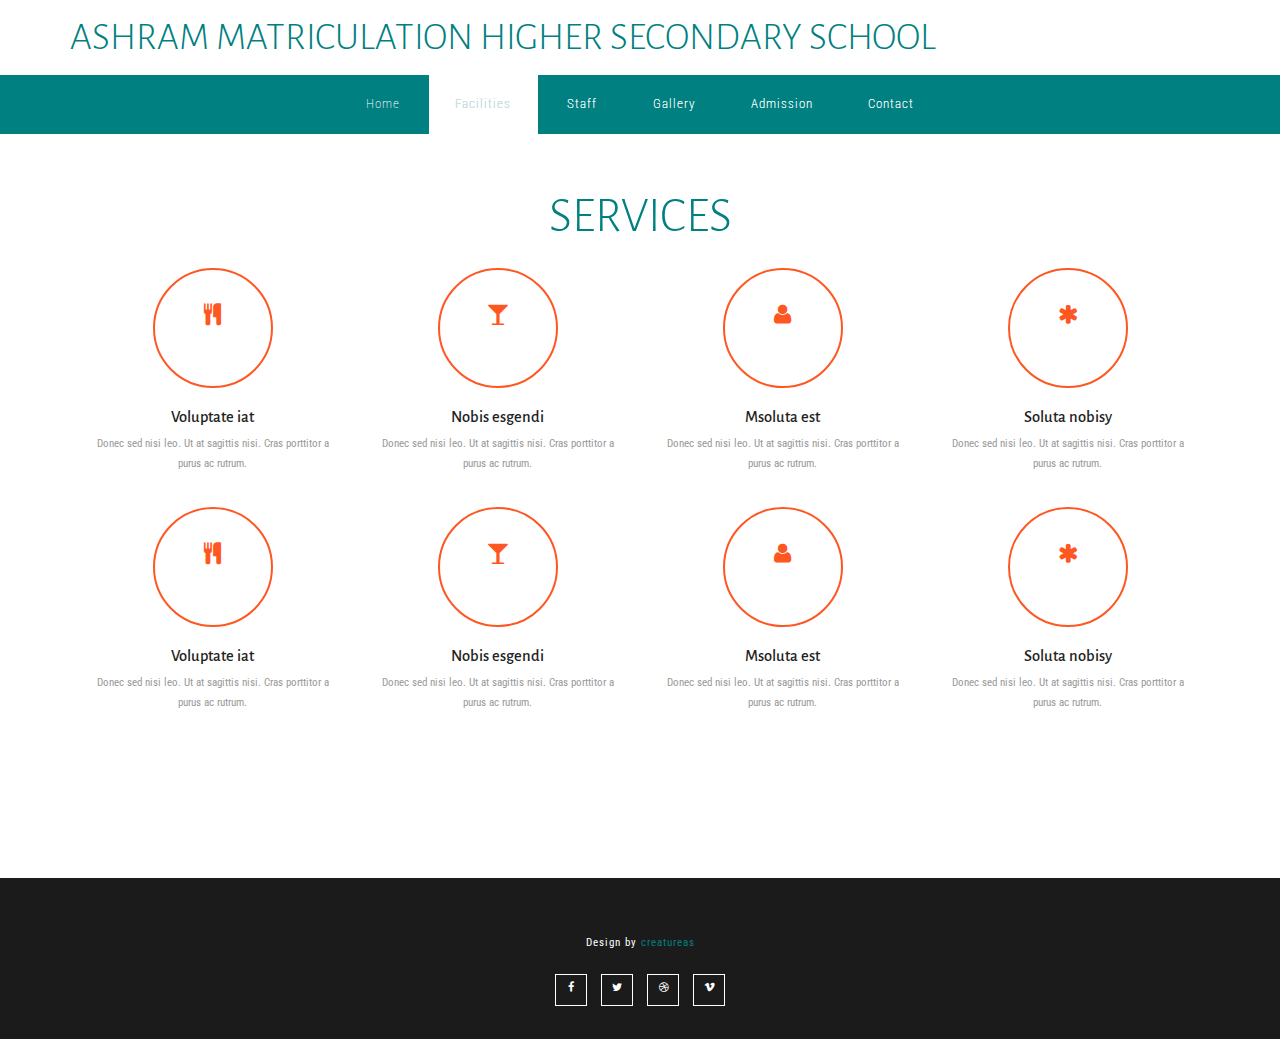
<file: web/Facilities.html>
<!DOCTYPE html>
<html lang="en">
<head>
<title>ASHRAM</title>
<meta name="viewport" content="width=device-width, initial-scale=1">
<meta http-equiv="Content-Type" content="text/html; charset=utf-8" />
<meta name="keywords" content="Entity Responsive web template, Bootstrap Web Templates, Flat Web Templates, Android Compatible web template, 
	SmartPhone Compatible web template, free WebDesigns for Nokia, Samsung, LG, Sony Ericsson, Motorola web design" />
<script type="application/x-javascript"> addEventListener("load", function() { setTimeout(hideURLbar, 0); }, false); function hideURLbar(){ window.scrollTo(0,1); } </script>
<!-- Custom Theme files -->
<link href="css/bootstrap.css" type="text/css" rel="stylesheet" media="all">
<link href="css/style.css" type="text/css" rel="stylesheet" media="all">  
<link href="css/font-awesome.css" rel="stylesheet">   <!-- font-awesome icons -->  
<link rel="stylesheet" href="css/flexslider.css" type="text/css" media="all" property="" />
<link rel="stylesheet" href="css/lightbox.css">
<!-- //Custom Theme files -->    
<!-- js --> 
<script src="js/jquery-2.2.3.min.js"></script>  
<!-- //js -->  
<!-- web-fonts -->     
<link href="//fonts.googleapis.com/css?family=Roboto+Condensed:300,300i,400,400i,700,700i" rel="stylesheet">
<link href="//fonts.googleapis.com/css?family=Alegreya+Sans:100,100i,300,300i,400,400i,500,500i,700,700i,800,800i,900,900i" rel="stylesheet"> 
<!-- //web-fonts -->  
</head> 
<body>
	<!-- header -->
	<div class="header" id="home">
		<div class="container">
			<div class="agile_header_grid"> 
				<div class="header-mdl agileits-logo"><!-- header-two --> 
					<h1><a href="index.html">Ashram matriculation higher secondary school</a></h1>
			  </div>
				<div class="clearfix"> </div>
			</div>  
		</div>	
	</div>	
	<!-- //header -->
	<!-- navigation -->
	<div class="top-nav">
		<nav class="navbar navbar-default">
			<div class="container">
				<div class="navbar-header">
					<button type="button" class="navbar-toggle collapsed" data-toggle="collapse" data-target="#bs-example-navbar-collapse-1">
						<span class="sr-only">Toggle navigation</span>
						<span class="icon-bar"></span>
						<span class="icon-bar"></span>
						<span class="icon-bar"></span>
					</button>
				</div>
				<!-- Collect the nav links, forms, and other content for toggling -->
				<div class="collapse navbar-collapse" id="bs-example-navbar-collapse-1">
					<ul class="nav navbar-center cl-effect-15">
						<li><a href="index1.html" class="scroll">Home</a></li>
						<li><a href="Facilities.html" class="active scroll" data-hover="Facilities">Facilities</a></li>					
						<li><a href="Staff.html" class="scroll" data-hover="Staff">Staff</a></li> 
						<li><a href="Gallery.html" class="scroll" data-hover="Gallery">Gallery</a></li>
						<li><a href="Admission.html" class="scroll" data-hover="Admission">Admission</a></li>			
						<li><a href="Contact.html" class="scroll" data-hover="Contact">Contact</a></li>
					</ul>	
					<div class="clearfix"> </div>
				</div>
			</div>	
		</nav>		
	</div>	
	<!-- navigation -->
	<!-- banner --><!-- //banner -->
	<!-- welcome -->

	<!-- //welcome -->
	<!-- team -->
	
	<!-- //team -->
	<!-- services -->
	<div id="services" class="services jarallax">
		<div class="container"> 
			<h3 class="agileits-title">Services</h3> 
			<div class="services-agileinfo">
				<div class="col-sm-3 col-xs-6 wthree-services-grid">
					<div class="wthree-services-icon">
						<i class="fa fa-cutlery" aria-hidden="true"></i>
					</div>
					<div class="wthree-services-info">
						<h5>Voluptate iat</h5>
						<p>Donec sed nisi leo. Ut at sagittis nisi. Cras porttitor a purus ac rutrum. </p>
					</div>
				</div>
				<div class="col-sm-3 col-xs-6 wthree-services-grid">
					<div class="wthree-services-icon">
						<i class="fa fa-glass" aria-hidden="true"></i>
					</div>
					<div class="wthree-services-info">
						<h5>Nobis esgendi</h5>
						<p>Donec sed nisi leo. Ut at sagittis nisi. Cras porttitor a purus ac rutrum. </p>
					</div>
				</div>
				<div class="col-sm-3 col-xs-6 wthree-services-grid">
					<div class="wthree-services-icon">
						<i class="fa fa-user" aria-hidden="true"></i>
					</div>
					<div class="wthree-services-info">
						<h5>Msoluta est</h5>
						<p>Donec sed nisi leo. Ut at sagittis nisi. Cras porttitor a purus ac rutrum. </p>
					</div>
				</div>
				<div class="col-sm-3 col-xs-6 wthree-services-grid">
					<div class="wthree-services-icon">
						<i class="fa fa-asterisk" aria-hidden="true"></i>
					</div>
					<div class="wthree-services-info">
						<h5>Soluta nobisy</h5>
						<p>Donec sed nisi leo. Ut at sagittis nisi. Cras porttitor a purus ac rutrum. </p>
					</div>
				</div>
				<div class="col-sm-3 col-xs-6 wthree-services-grid">
					<div class="wthree-services-icon">
						<i class="fa fa-cutlery" aria-hidden="true"></i>
					</div>
					<div class="wthree-services-info">
						<h5>Voluptate iat</h5>
						<p>Donec sed nisi leo. Ut at sagittis nisi. Cras porttitor a purus ac rutrum. </p>
					</div>
				</div>
				<div class="col-sm-3 col-xs-6 wthree-services-grid">
					<div class="wthree-services-icon">
						<i class="fa fa-glass" aria-hidden="true"></i>
					</div>
					<div class="wthree-services-info">
						<h5>Nobis esgendi</h5>
						<p>Donec sed nisi leo. Ut at sagittis nisi. Cras porttitor a purus ac rutrum. </p>
					</div>
				</div>
				<div class="col-sm-3 col-xs-6 wthree-services-grid">
					<div class="wthree-services-icon">
						<i class="fa fa-user" aria-hidden="true"></i>
					</div>
					<div class="wthree-services-info">
						<h5>Msoluta est</h5>
						<p>Donec sed nisi leo. Ut at sagittis nisi. Cras porttitor a purus ac rutrum. </p>
					</div>
				</div>
				<div class="col-sm-3 col-xs-6 wthree-services-grid">
					<div class="wthree-services-icon">
						<i class="fa fa-asterisk" aria-hidden="true"></i>
					</div>
					<div class="wthree-services-info">
						<h5>Soluta nobisy</h5>
						<p>Donec sed nisi leo. Ut at sagittis nisi. Cras porttitor a purus ac rutrum. </p>
					</div>
				</div>
				<div class="clearfix"> </div>
			</div>
		</div>
	</div>
	<!-- //services -->
	<!-- gallery --><!-- //gallery -->
	<!-- news --><!-- //news --> 
	<!-- map --><!-- //map --> 
	<!-- contact -->
	<div id="contact" class="contact"></div>
	<!-- //contact --> 
	<!-- subscribe --><!-- //subscribe -->
	<!-- footer -->
	<div class="footer">
		<div class="container">
		  <p>Design by <a href="http://facebook.com/creatureas">creatureas</a></p>
			<div class="agileits_social_icons">
				<ul class="agileits_social_list">
					<li><a href="#" class="w3_agile_facebook"><i class="fa fa-facebook" aria-hidden="true"></i></a></li>
					<li><a href="#" class="agile_twitter"><i class="fa fa-twitter" aria-hidden="true"></i></a></li>
					<li><a href="#" class="w3_agile_dribble"><i class="fa fa-dribbble" aria-hidden="true"></i></a></li> 
					<li><a href="#" class="w3_agile_vimeo"><i class="fa fa-vimeo" aria-hidden="true"></i></a></li>
				</ul>
			</div> 
		</div>
	</div>
	<!-- //footer -->	
	<!-- modal -->
	<div class="modal about-modal w3-agileits fade" id="myModal" tabindex="-1" role="dialog">
		<div class="modal-dialog" role="document">
			<div class="modal-content">
				<div class="modal-header">
					<button type="button" class="close" data-dismiss="modal" aria-label="Close"><span aria-hidden="true">&times;</span></button>						
				</div> 
				<div class="modal-body">
					<img src="images/img2.jpg" alt=""> 
					<p>Lorem ipsum dolor sit amet, consectetur adipiscing elit. Cras rutrum iaculis enim, non convallis felis mattis at. Donec fringilla lacus eu pretium rutrum. Cras aliquet congue ullamcorper. Etiam mattis eros eu ullamcorper volutpat. Proin ut dui a urna efficitur varius. uisque molestie cursus mi et congue consectetur adipiscing elit cras rutrum iaculis enim, Lorem ipsum dolor sit amet, non convallis felis mattis at. Maecenas sodales tortor ac ligula ultrices dictum et quis urna. Etiam pulvinar metus neque, eget porttitor massa vulputate. 
					<br>Etiam mattis eros eu ullamcorper volutpat. Proin ut dui a urna efficitur varius. uisque molestie cursus mi et congue consectetur adipiscing elit cras rutrum iaculis enim, Lorem ipsum dolor sit amet, non convallis felis mattis at.</p>
				</div> 
			</div>
		</div>
	</div>
	<!-- //modal -->    
	<!-- FlexSlider --> 
	<script defer src="js/jquery.flexslider.js"></script>
	<script type="text/javascript">
		$(window).load(function(){
		  $('.flexslider').flexslider({
			animation: "slide",
			start: function(slider){
			  $('body').removeClass('loading');
			}
		  });
		});
	</script>
	<!-- End-slider-script -->   
	<!-- jarallax -->  
	<script src="js/SmoothScroll.min.js"></script> 
	 
	<script type="text/javascript">
		/* init Jarallax */
		$('.jarallax').jarallax({
			speed: 0.5,
			imgWidth: 1366,
			imgHeight: 768
		})
	</script>  
	<!-- //jarallax --> 
	<!-- start-smooth-scrolling --> 
	<script type="text/javascript" src="js/move-top.js"></script>
	<script type="text/javascript" src="js/easing.js"></script>	
	<script type="text/javascript">
			jQuery(document).ready(function($) {
				$(".scroll").click(function(event){		
					event.preventDefault();
			
			$('html,body').animate({scrollTop:$(this.hash).offset().top},1000);
				});
			});
	</script>
	<!-- //end-smooth-scrolling -->	
	<!-- smooth-scrolling-of-move-up -->
	<script type="text/javascript">
		$(document).ready(function() {
			/*
			var defaults = {
				containerID: 'toTop', // fading element id
				containerHoverID: 'toTopHover', // fading element hover id
				scrollSpeed: 1200,
				easingType: 'linear' 
			};
			*/
			
			$().UItoTop({ easingType: 'easeOutQuart' });
			
		});
	</script>
	<!-- //smooth-scrolling-of-move-up -->    
	<!-- Bootstrap core JavaScript
    ================================================== -->
    <!-- Placed at the end of the document so the pages load faster -->
    <script src="js/bootstrap.js"></script>
</body>
</html>
</file>
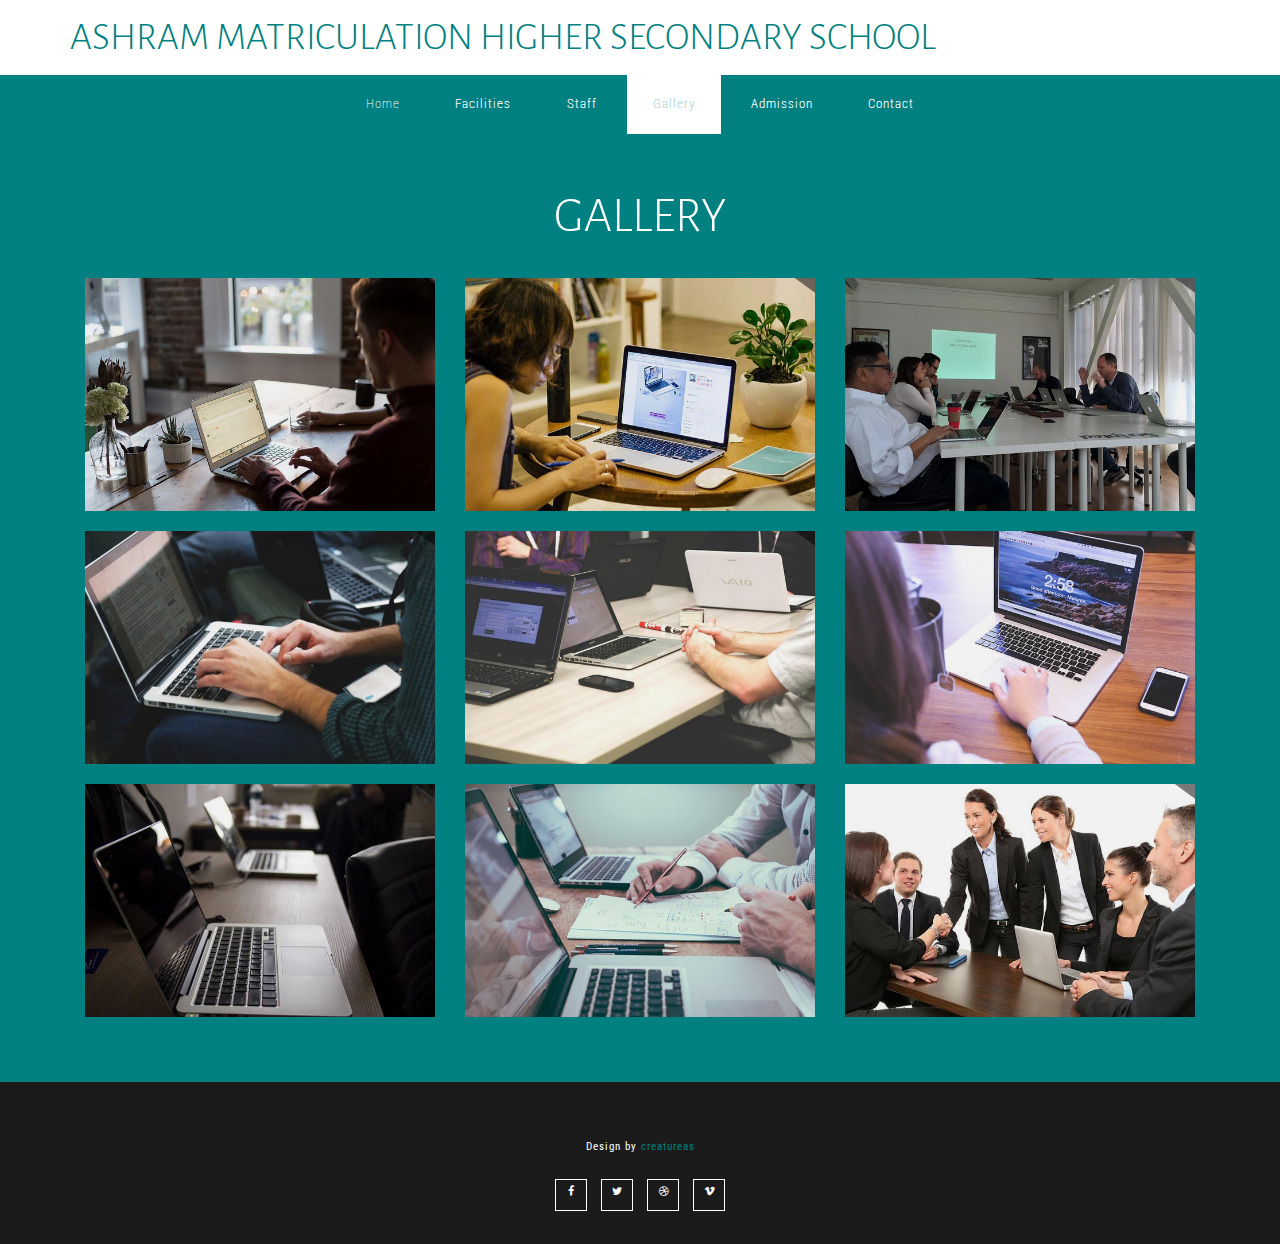
<file: web/gallery.html>
<!DOCTYPE html>
<html lang="en">
<head>
<title>ASHRAM</title>
<meta name="viewport" content="width=device-width, initial-scale=1">
<meta http-equiv="Content-Type" content="text/html; charset=utf-8" />
<meta name="keywords" content="Entity Responsive web template, Bootstrap Web Templates, Flat Web Templates, Android Compatible web template, 
	SmartPhone Compatible web template, free WebDesigns for Nokia, Samsung, LG, Sony Ericsson, Motorola web design" />
<script type="application/x-javascript"> addEventListener("load", function() { setTimeout(hideURLbar, 0); }, false); function hideURLbar(){ window.scrollTo(0,1); } </script>
<!-- Custom Theme files -->
<link href="css/bootstrap.css" type="text/css" rel="stylesheet" media="all">
<link href="css/style.css" type="text/css" rel="stylesheet" media="all">  
<link href="css/font-awesome.css" rel="stylesheet">   <!-- font-awesome icons -->  
<link rel="stylesheet" href="css/flexslider.css" type="text/css" media="all" property="" />
<link rel="stylesheet" href="css/lightbox.css">
<!-- //Custom Theme files -->    
<!-- js --> 
<script src="js/jquery-2.2.3.min.js"></script>  
<!-- //js -->  
<!-- web-fonts -->     
<link href="//fonts.googleapis.com/css?family=Roboto+Condensed:300,300i,400,400i,700,700i" rel="stylesheet">
<link href="//fonts.googleapis.com/css?family=Alegreya+Sans:100,100i,300,300i,400,400i,500,500i,700,700i,800,800i,900,900i" rel="stylesheet"> 
<!-- //web-fonts -->  
</head> 
<body>
	<!-- header -->
	<div class="header" id="home">
		<div class="container">
			<div class="agile_header_grid"> 
				<div class="header-mdl agileits-logo"><!-- header-two --> 
					<h1><a href="index.html">Ashram matriculation higher secondary school</a></h1>
			  </div>
				<div class="clearfix"> </div>
			</div>  
		</div>	
	</div>	
	<!-- //header -->
	<!-- navigation -->
	<div class="top-nav">
		<nav class="navbar navbar-default">
			<div class="container">
				<div class="navbar-header">
					<button type="button" class="navbar-toggle collapsed" data-toggle="collapse" data-target="#bs-example-navbar-collapse-1">
						<span class="sr-only">Toggle navigation</span>
						<span class="icon-bar"></span>
						<span class="icon-bar"></span>
						<span class="icon-bar"></span>
					</button>
				</div>
				<!-- Collect the nav links, forms, and other content for toggling -->
				<div class="collapse navbar-collapse" id="bs-example-navbar-collapse-1">
					<ul class="nav navbar-center cl-effect-15">
						<li><a href="index1.html" class="scroll">Home</a></li>
						<li><a href="Facilities.html" class="scroll" data-hover="Facilities">Facilities</a></li>					
						<li><a href="Staff.html" class="scroll" data-hover="Staff">Staff</a></li> 
						<li><a href="Gallery.html" class="active scroll" data-hover="Gallery">Gallery</a></li>
						<li><a href="Admission.html" class="scroll" data-hover="Admission">Admission</a></li>			
						<li><a href="Contact.html" class="scroll" data-hover="Contact">Contact</a></li>
					</ul>	
					<div class="clearfix"> </div>
				</div>
			</div>	
		</nav>		
	</div>	
	<!-- navigation -->
	<!-- banner --><!-- //banner -->
	<!-- welcome -->
<div>
</div>
	<!-- //welcome -->
	<!-- team --><!-- //team -->
	<!-- services --><!-- //services -->
	<!-- gallery -->
	<div id="gallery" class="gallery">
		<div class="container">
			<h3 class="agileits-title w3title1">Gallery</h3> 
			<div class="gallery-grids">
				<div class="col-sm-4 col-xs-6 gallery-grid">
					<div class="grid effect-apollo"> 
						<a class="example-image-link" href="images/g1.jpg" data-lightbox="example-set" data-title="Lorem ipsum dolor sit amet, consectetur adipiscing elit. Duis ut sem ac lectus mattis sagittis. Donec pulvinar quam sit amet est vestibulum volutpat. Phasellus sed nibh odio. Phasellus posuere at purus sit amet porttitor.">
							<img src="images/g1.jpg" alt=""/>
							<div class="figcaption">
								<p>Proin vitae luctus dui, sit amet ultricies leo</p>
							</div>	
						</a> 
					</div>
				</div>
				<div class="col-sm-4 col-xs-6 gallery-grid">
					<div class="grid effect-apollo"> 
						<a class="example-image-link" href="images/g2.jpg" data-lightbox="example-set" data-title="Lorem ipsum dolor sit amet, consectetur adipiscing elit. Duis ut sem ac lectus mattis sagittis. Donec pulvinar quam sit amet est vestibulum volutpat. Phasellus sed nibh odio. Phasellus posuere at purus sit amet porttitor.">
							<img src="images/g2.jpg" alt=""/>
							<div class="figcaption">
								<p>Proin vitae luctus dui, sit amet ultricies leo</p>
							</div>	
						</a> 
					</div>
				</div>
				<div class="col-sm-4 col-xs-6 gallery-grid">
					<div class="grid effect-apollo"> 
						<a class="example-image-link" href="images/g3.jpg" data-lightbox="example-set" data-title="Lorem ipsum dolor sit amet, consectetur adipiscing elit. Duis ut sem ac lectus mattis sagittis. Donec pulvinar quam sit amet est vestibulum volutpat. Phasellus sed nibh odio. Phasellus posuere at purus sit amet porttitor.">
							<img src="images/g3.jpg" alt=""/>
							<div class="figcaption">
								<p>Proin vitae luctus dui, sit amet ultricies leo</p>
							</div>	
						</a> 
					</div>
				</div>
				<div class="col-sm-4 col-xs-6 gallery-grid">
					<div class="grid effect-apollo"> 
						<a class="example-image-link" href="images/img1.jpg" data-lightbox="example-set" data-title="Lorem ipsum dolor sit amet, consectetur adipiscing elit. Duis ut sem ac lectus mattis sagittis. Donec pulvinar quam sit amet est vestibulum volutpat. Phasellus sed nibh odio. Phasellus posuere at purus sit amet porttitor.">
							<img src="images/img1.jpg" alt=""/>
							<div class="figcaption">
								<p>Proin vitae luctus dui, sit amet ultricies leo</p>
							</div>	
						</a> 
					</div>
				</div>
				<div class="col-sm-4 col-xs-6 gallery-grid">
					<div class="grid effect-apollo"> 
						<a class="example-image-link" href="images/img2.jpg" data-lightbox="example-set" data-title="Lorem ipsum dolor sit amet, consectetur adipiscing elit. Duis ut sem ac lectus mattis sagittis. Donec pulvinar quam sit amet est vestibulum volutpat. Phasellus sed nibh odio. Phasellus posuere at purus sit amet porttitor.">
							<img src="images/img2.jpg" alt=""/>
							<div class="figcaption">
								<p>Proin vitae luctus dui, sit amet ultricies leo</p>
							</div>	
						</a> 
					</div>
				</div>
				<div class="col-sm-4 col-xs-6 gallery-grid">
					<div class="grid effect-apollo"> 
						<a class="example-image-link" href="images/img3.jpg" data-lightbox="example-set" data-title="Lorem ipsum dolor sit amet, consectetur adipiscing elit. Duis ut sem ac lectus mattis sagittis. Donec pulvinar quam sit amet est vestibulum volutpat. Phasellus sed nibh odio. Phasellus posuere at purus sit amet porttitor.">
							<img src="images/img3.jpg" alt=""/>
							<div class="figcaption">
								<p>Proin vitae luctus dui, sit amet ultricies leo</p>
							</div>	
						</a> 
					</div>
				</div>
				<div class="col-sm-4 col-xs-6 gallery-grid">
					<div class="grid effect-apollo"> 
						<a class="example-image-link" href="images/g4.jpg" data-lightbox="example-set" data-title="Lorem ipsum dolor sit amet, consectetur adipiscing elit. Duis ut sem ac lectus mattis sagittis. Donec pulvinar quam sit amet est vestibulum volutpat. Phasellus sed nibh odio. Phasellus posuere at purus sit amet porttitor.">
							<img src="images/g4.jpg" alt=""/>
							<div class="figcaption">
								<p>Proin vitae luctus dui, sit amet ultricies leo</p>
							</div>	
						</a> 
					</div>
				</div>
				<div class="col-sm-4 col-xs-6 gallery-grid">
					<div class="grid effect-apollo"> 
						<a class="example-image-link" href="images/g5.jpg" data-lightbox="example-set" data-title="Lorem ipsum dolor sit amet, consectetur adipiscing elit. Duis ut sem ac lectus mattis sagittis. Donec pulvinar quam sit amet est vestibulum volutpat. Phasellus sed nibh odio. Phasellus posuere at purus sit amet porttitor.">
							<img src="images/g5.jpg" alt=""/>
							<div class="figcaption">
								<p>Proin vitae luctus dui, sit amet ultricies leo</p>
							</div>	
						</a> 
					</div>
				</div>
				<div class="col-sm-4 col-xs-6 gallery-grid">
					<div class="grid effect-apollo"> 
						<a class="example-image-link" href="images/g6.jpg" data-lightbox="example-set" data-title="Lorem ipsum dolor sit amet, consectetur adipiscing elit. Duis ut sem ac lectus mattis sagittis. Donec pulvinar quam sit amet est vestibulum volutpat. Phasellus sed nibh odio. Phasellus posuere at purus sit amet porttitor.">
							<img src="images/g6.jpg" alt=""/>
							<div class="figcaption">
								<p>Proin vitae luctus dui, sit amet ultricies leo</p>
							</div>	
						</a> 
					</div>
				</div>
				<div class="clearfix"> </div> 
			</div>
			<script src="js/lightbox-plus-jquery.min.js"> </script>
		</div>
	</div>
	<!-- //gallery -->
	<!-- news --><!-- //news --> 
	<!-- map --><!-- //map --> 
	<!-- contact --><!-- //contact --> 
	<!-- subscribe --><!-- //subscribe -->
	<!-- footer -->
	<div class="footer">
		<div class="container">
		  <p>Design by <a href="http://facebook.com/creatureas">creatureas</a></p>
			<div class="agileits_social_icons">
				<ul class="agileits_social_list">
					<li><a href="#" class="w3_agile_facebook"><i class="fa fa-facebook" aria-hidden="true"></i></a></li>
					<li><a href="#" class="agile_twitter"><i class="fa fa-twitter" aria-hidden="true"></i></a></li>
					<li><a href="#" class="w3_agile_dribble"><i class="fa fa-dribbble" aria-hidden="true"></i></a></li> 
					<li><a href="#" class="w3_agile_vimeo"><i class="fa fa-vimeo" aria-hidden="true"></i></a></li>
				</ul>
			</div> 
		</div>
	</div>
	<!-- //footer -->	
	<!-- modal -->
	<div class="modal about-modal w3-agileits fade" id="myModal" tabindex="-1" role="dialog">
		<div class="modal-dialog" role="document">
			<div class="modal-content">
				<div class="modal-header">
					<button type="button" class="close" data-dismiss="modal" aria-label="Close"><span aria-hidden="true">&times;</span></button>						
				</div> 
				<div class="modal-body">
					<img src="images/img2.jpg" alt=""> 
					<p>Lorem ipsum dolor sit amet, consectetur adipiscing elit. Cras rutrum iaculis enim, non convallis felis mattis at. Donec fringilla lacus eu pretium rutrum. Cras aliquet congue ullamcorper. Etiam mattis eros eu ullamcorper volutpat. Proin ut dui a urna efficitur varius. uisque molestie cursus mi et congue consectetur adipiscing elit cras rutrum iaculis enim, Lorem ipsum dolor sit amet, non convallis felis mattis at. Maecenas sodales tortor ac ligula ultrices dictum et quis urna. Etiam pulvinar metus neque, eget porttitor massa vulputate. 
					<br>Etiam mattis eros eu ullamcorper volutpat. Proin ut dui a urna efficitur varius. uisque molestie cursus mi et congue consectetur adipiscing elit cras rutrum iaculis enim, Lorem ipsum dolor sit amet, non convallis felis mattis at.</p>
				</div> 
			</div>
		</div>
	</div>
	<!-- //modal -->    
	<!-- FlexSlider --> 
	<script defer src="js/jquery.flexslider.js"></script>
	<script type="text/javascript">
		$(window).load(function(){
		  $('.flexslider').flexslider({
			animation: "slide",
			start: function(slider){
			  $('body').removeClass('loading');
			}
		  });
		});
	</script>
	<!-- End-slider-script -->   
	<!-- jarallax -->  
	<script src="js/SmoothScroll.min.js"></script> 
	 
	<script type="text/javascript">
		/* init Jarallax */
		$('.jarallax').jarallax({
			speed: 0.5,
			imgWidth: 1366,
			imgHeight: 768
		})
	</script>  
	<!-- //jarallax --> 
	<!-- start-smooth-scrolling --> 
	<script type="text/javascript" src="js/move-top.js"></script>
	<script type="text/javascript" src="js/easing.js"></script>	
	<script type="text/javascript">
			jQuery(document).ready(function($) {
				$(".scroll").click(function(event){		
					event.preventDefault();
			
			$('html,body').animate({scrollTop:$(this.hash).offset().top},1000);
				});
			});
	</script>
	<!-- //end-smooth-scrolling -->	
	<!-- smooth-scrolling-of-move-up -->
	<script type="text/javascript">
		$(document).ready(function() {
			/*
			var defaults = {
				containerID: 'toTop', // fading element id
				containerHoverID: 'toTopHover', // fading element hover id
				scrollSpeed: 1200,
				easingType: 'linear' 
			};
			*/
			
			$().UItoTop({ easingType: 'easeOutQuart' });
			
		});
	</script>
	<!-- //smooth-scrolling-of-move-up -->    
	<!-- Bootstrap core JavaScript
    ================================================== -->
    <!-- Placed at the end of the document so the pages load faster -->
    <script src="js/bootstrap.js"></script>
</body>
</html>
</file>
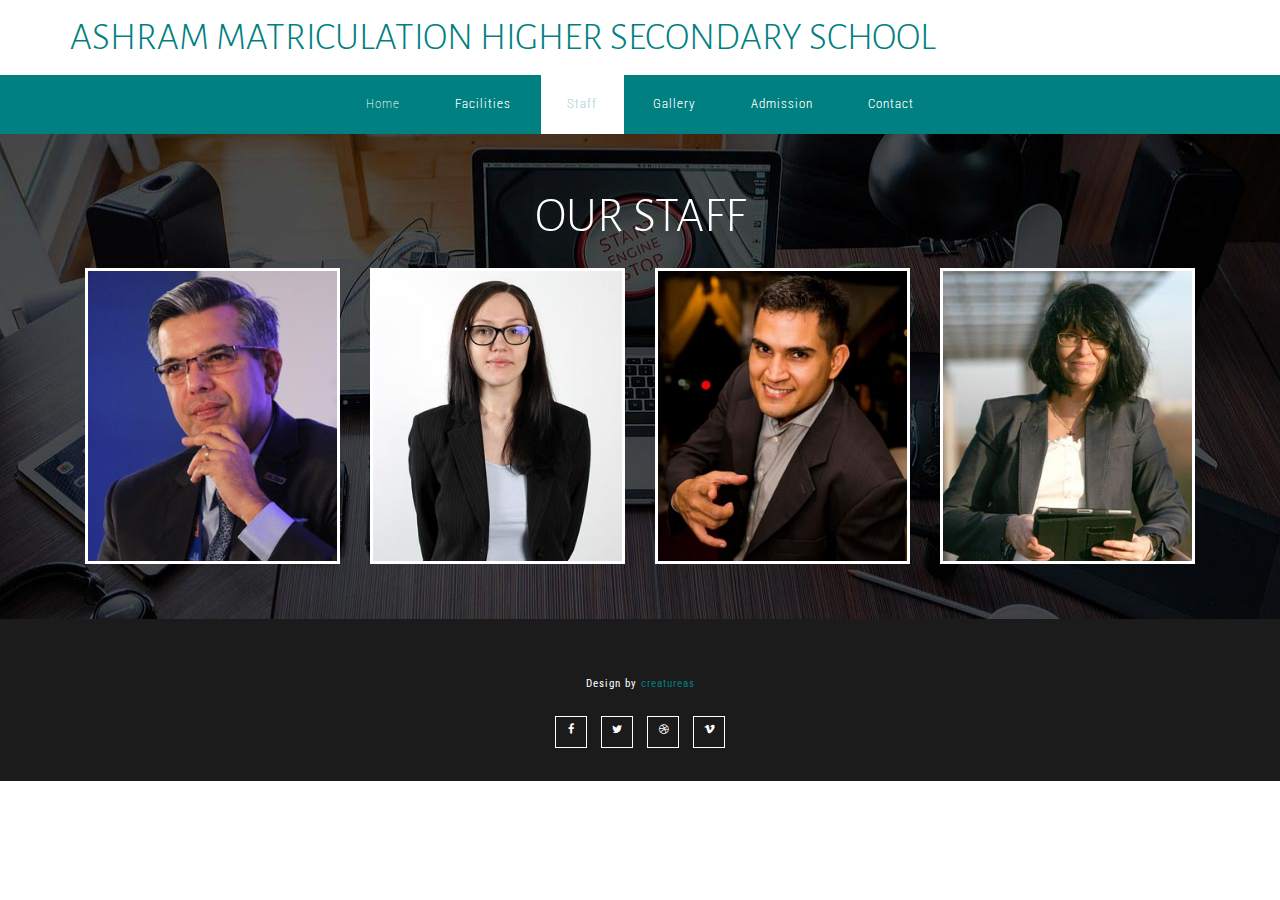
<file: web/staff.html>
<!DOCTYPE html>
<html lang="en">
<head>
<title>ASHRAM</title>
<meta name="viewport" content="width=device-width, initial-scale=1">
<meta http-equiv="Content-Type" content="text/html; charset=utf-8" />
<meta name="keywords" content="Entity Responsive web template, Bootstrap Web Templates, Flat Web Templates, Android Compatible web template, 
	SmartPhone Compatible web template, free WebDesigns for Nokia, Samsung, LG, Sony Ericsson, Motorola web design" />
<script type="application/x-javascript"> addEventListener("load", function() { setTimeout(hideURLbar, 0); }, false); function hideURLbar(){ window.scrollTo(0,1); } </script>
<!-- Custom Theme files -->
<link href="css/bootstrap.css" type="text/css" rel="stylesheet" media="all">
<link href="css/style.css" type="text/css" rel="stylesheet" media="all">  
<link href="css/font-awesome.css" rel="stylesheet">   <!-- font-awesome icons -->  
<link rel="stylesheet" href="css/flexslider.css" type="text/css" media="all" property="" />
<link rel="stylesheet" href="css/lightbox.css">
<!-- //Custom Theme files -->    
<!-- js --> 
<script src="js/jquery-2.2.3.min.js"></script>  
<!-- //js -->  
<!-- web-fonts -->     
<link href="//fonts.googleapis.com/css?family=Roboto+Condensed:300,300i,400,400i,700,700i" rel="stylesheet">
<link href="//fonts.googleapis.com/css?family=Alegreya+Sans:100,100i,300,300i,400,400i,500,500i,700,700i,800,800i,900,900i" rel="stylesheet"> 
<!-- //web-fonts -->  
</head> 
<body>
	<!-- header -->
	<div class="header" id="home">
		<div class="container">
			<div class="agile_header_grid"> 
				<div class="header-mdl agileits-logo"><!-- header-two --> 
					<h1><a href="index.html">Ashram matriculation higher secondary school</a></h1>
			  </div>
				<div class="clearfix"> </div>
			</div>  
		</div>	
	</div>	
	<!-- //header -->
	<!-- navigation -->
	<div class="top-nav">
		<nav class="navbar navbar-default">
			<div class="container">
				<div class="navbar-header">
					<button type="button" class="navbar-toggle collapsed" data-toggle="collapse" data-target="#bs-example-navbar-collapse-1">
						<span class="sr-only">Toggle navigation</span>
						<span class="icon-bar"></span>
						<span class="icon-bar"></span>
						<span class="icon-bar"></span>
					</button>
				</div>
				<!-- Collect the nav links, forms, and other content for toggling -->
				<div class="collapse navbar-collapse" id="bs-example-navbar-collapse-1">
						<ul class="nav navbar-center cl-effect-15">
						<li><a href="index1.html" class="scroll">Home</a></li>
						<li><a href="Facilities.html" class="scroll" data-hover="Facilities">Facilities</a></li>					
						<li><a href="Staff.html" class="active scroll" data-hover="Staff">Staff</a></li> 
						<li><a href="Gallery.html" class="scroll" data-hover="Gallery">Gallery</a></li>
						<li><a href="Admission.html" class="scroll" data-hover="Admission">Admission</a></li>			
						<li><a href="Contact.html" class="scroll" data-hover="Contact">Contact</a></li>
					</ul>	
					<div class="clearfix"> </div>
				</div>
			</div>	
		</nav>		
	</div>	
	
	<div id="team" class="team jarallax">
		<div class="container"> 
			<h3 class="agileits-title w3title1">Our Staff</h3>  
			<div class="team-agileinfo">
				<div class="col-md-3 col-xs-6 agile_team_grid">
					<div class="view w3-agile-view">
						<img src="images/t1.jpg" alt=" " class="img-responsive" />
						<div class="w3lmask">
							<h5>Stellawil</h5>
							<p>Quis autem vel eum iure reprehenderit qui in ea voluptate velit.</p> 
							<div class="agileits_social_icons">
								<ul class="agileits_social_list">
									<li><a href="#" class="w3_agile_facebook"><i class="fa fa-facebook" aria-hidden="true"></i></a></li>
									<li><a href="#" class="agile_twitter"><i class="fa fa-twitter" aria-hidden="true"></i></a></li>
									<li><a href="#" class="w3_agile_dribble"><i class="fa fa-dribbble" aria-hidden="true"></i></a></li> 
								</ul>
							</div> 
						</div>
					</div>
				</div>
				<div class="col-md-3 col-xs-6 agile_team_grid">
					<div class="view w3-agile-view">
						<img src="images/t2.jpg" alt=" " class="img-responsive" />
						<div class="w3lmask">
							<h5>Mark Sophia</h5>
							<p>Quis autem vel eum iure reprehenderit qui in ea voluptate velit.</p>
							<div class="agileits_social_icons">
								<ul class="agileits_social_list">
									<li><a href="#" class="w3_agile_facebook"><i class="fa fa-facebook" aria-hidden="true"></i></a></li>
									<li><a href="#" class="agile_twitter"><i class="fa fa-twitter" aria-hidden="true"></i></a></li>
									<li><a href="#" class="w3_agile_dribble"><i class="fa fa-dribbble" aria-hidden="true"></i></a></li> 
								</ul>
							</div> 
						</div>
					</div>
				</div>
				<div class="col-md-3 col-xs-6 agile_team_grid">
					<div class="view w3-agile-view">
						<img src="images/t3.jpg" alt=" " class="img-responsive" />
						<div class="w3lmask">
							<h5>Fedrick </h5>
							<p>Quis autem vel eum iure reprehenderit qui in ea voluptate velit.</p>
							<div class="agileits_social_icons">
								<ul class="agileits_social_list">
									<li><a href="#" class="w3_agile_facebook"><i class="fa fa-facebook" aria-hidden="true"></i></a></li>
									<li><a href="#" class="agile_twitter"><i class="fa fa-twitter" aria-hidden="true"></i></a></li>
									<li><a href="#" class="w3_agile_dribble"><i class="fa fa-dribbble" aria-hidden="true"></i></a></li> 
								</ul>
							</div> 
						</div>
					</div>
				</div>
				<div class="col-md-3 col-xs-6 agile_team_grid">
					<div class="view w3-agile-view">
						<img src="images/t4.jpg" alt=" " class="img-responsive" />
						<div class="w3lmask">
							<h5>Daniel Nyari</h5>
							<p>Quis autem vel eum iure reprehenderit qui in ea voluptate velit.</p>
							<div class="agileits_social_icons">
								<ul class="agileits_social_list">
									<li><a href="#" class="w3_agile_facebook"><i class="fa fa-facebook" aria-hidden="true"></i></a></li>
									<li><a href="#" class="agile_twitter"><i class="fa fa-twitter" aria-hidden="true"></i></a></li>
									<li><a href="#" class="w3_agile_dribble"><i class="fa fa-dribbble" aria-hidden="true"></i></a></li> 
								</ul>
							</div> 
						</div>
					</div>
				</div>
				<div class="clearfix"> </div>
			</div>
		</div>
	</div>
	<!-- //team -->
	<!-- services --><!-- //services -->
	<!-- gallery --><!-- //gallery -->
	<!-- news --><!-- //news --> 
	<!-- map --><!-- //map --> 
	<!-- contact --><!-- //contact --> 
	<!-- subscribe --><!-- //subscribe -->
	<!-- footer -->
	<div class="footer">
		<div class="container">
		  <p>Design by <a href="http://facebook.com/creatureas">creatureas</a></p>
			<div class="agileits_social_icons">
				<ul class="agileits_social_list">
					<li><a href="#" class="w3_agile_facebook"><i class="fa fa-facebook" aria-hidden="true"></i></a></li>
					<li><a href="#" class="agile_twitter"><i class="fa fa-twitter" aria-hidden="true"></i></a></li>
					<li><a href="#" class="w3_agile_dribble"><i class="fa fa-dribbble" aria-hidden="true"></i></a></li> 
					<li><a href="#" class="w3_agile_vimeo"><i class="fa fa-vimeo" aria-hidden="true"></i></a></li>
				</ul>
			</div> 
		</div>
	</div>
	<!-- //footer -->	
	<!-- modal -->
	<div class="modal about-modal w3-agileits fade" id="myModal" tabindex="-1" role="dialog">
		<div class="modal-dialog" role="document">
			<div class="modal-content">
				<div class="modal-header">
					<button type="button" class="close" data-dismiss="modal" aria-label="Close"><span aria-hidden="true">&times;</span></button>						
				</div> 
				<div class="modal-body">
					<img src="images/img2.jpg" alt=""> 
					<p>Lorem ipsum dolor sit amet, consectetur adipiscing elit. Cras rutrum iaculis enim, non convallis felis mattis at. Donec fringilla lacus eu pretium rutrum. Cras aliquet congue ullamcorper. Etiam mattis eros eu ullamcorper volutpat. Proin ut dui a urna efficitur varius. uisque molestie cursus mi et congue consectetur adipiscing elit cras rutrum iaculis enim, Lorem ipsum dolor sit amet, non convallis felis mattis at. Maecenas sodales tortor ac ligula ultrices dictum et quis urna. Etiam pulvinar metus neque, eget porttitor massa vulputate. 
					<br>Etiam mattis eros eu ullamcorper volutpat. Proin ut dui a urna efficitur varius. uisque molestie cursus mi et congue consectetur adipiscing elit cras rutrum iaculis enim, Lorem ipsum dolor sit amet, non convallis felis mattis at.</p>
				</div> 
			</div>
		</div>
	</div>
	<!-- //modal -->    
	<!-- FlexSlider --> 
	<script defer src="js/jquery.flexslider.js"></script>
	<script type="text/javascript">
		$(window).load(function(){
		  $('.flexslider').flexslider({
			animation: "slide",
			start: function(slider){
			  $('body').removeClass('loading');
			}
		  });
		});
	</script>
	<!-- End-slider-script -->   
	<!-- jarallax -->  
	<script src="js/SmoothScroll.min.js"></script> 
	 
	<script type="text/javascript">
		/* init Jarallax */
		$('.jarallax').jarallax({
			speed: 0.5,
			imgWidth: 1366,
			imgHeight: 768
		})
	</script>  
	<!-- //jarallax --> 
	<!-- start-smooth-scrolling --> 
	<script type="text/javascript" src="js/move-top.js"></script>
	<script type="text/javascript" src="js/easing.js"></script>	
	<script type="text/javascript">
			jQuery(document).ready(function($) {
				$(".scroll").click(function(event){		
					event.preventDefault();
			
			$('html,body').animate({scrollTop:$(this.hash).offset().top},1000);
				});
			});
	</script>
	<!-- //end-smooth-scrolling -->	
	<!-- smooth-scrolling-of-move-up -->
	<script type="text/javascript">
		$(document).ready(function() {
			/*
			var defaults = {
				containerID: 'toTop', // fading element id
				containerHoverID: 'toTopHover', // fading element hover id
				scrollSpeed: 1200,
				easingType: 'linear' 
			};
			*/
			
			$().UItoTop({ easingType: 'easeOutQuart' });
			
		});
	</script>
	<!-- //smooth-scrolling-of-move-up -->    
	<!-- Bootstrap core JavaScript
    ================================================== -->
    <!-- Placed at the end of the document so the pages load faster -->
    <script src="js/bootstrap.js"></script>
</body>
</html>
</file>
<file: css/style.css>
body{
	margin:0;
	font-family: 'Roboto Condensed', sans-serif;
	background: #fff;  
}
body a{
	transition: 0.5s all;
	-webkit-transition: 0.5s all;
	-moz-transition: 0.5s all;
	-o-transition: 0.5s all;
	-ms-transition: 0.5s all;
	text-decoration:none;
	outline:none;
}
h1,h2,h3,h4,h5,h6{
	margin:0;  
	font-family: 'Alegreya Sans', sans-serif;
}
p{
	margin:0;
}
ul,label{
	margin:0;
	padding:0;
}
body a:hover,body a:focus{
	text-decoration:none;
	outline: none;
} 
/*-- header --*/
.header {
    background-color: #fff;
    padding: 1.5em 0;
    position: relative;
}
.agile_social_banner {
    float: right;
	margin-top: 0.8em;
}
.header-mdl.agileits-logo {
    float: left;
}
.agileits-logo h1 {
    font-size: 3.5em;
    display: inline-block;
    font-weight: 300;
    text-transform: uppercase;
}
.agileits-logo h1 a {
    color:#6d181f;
    text-decoration: none;
    display: inline-block; 
}



/*-- social icons --*/
.agile_social_icons_banner {
    margin-top: 2em;
    text-align: right;
}
.agile_social_icons_banner ul {
    display: inline-block;
}
.agileits_social_list li {
    display: inline-block;
    margin-left: 1em;
}
.agileits_social_list li a {
    color: #999;
    text-align: center;
    display: inline-block;
    font-size: 1em;
    border: 1px solid;
    padding: .4em 0;
    width: 32px;
    height: 32px;
	-webkit-transition:.5s all;
	-moz-transition:.5s all;
	-o-transition:.5s all;
	-ms-transition:.5s all;
	transition:.5s all;
}
.agileits_social_list li a:hover{
    color: #fff; 
}
a.w3_agile_facebook:hover{
	background:#3b5998;
	border-color:#3b5998;
}
a.agile_twitter:hover{ 
	background:#1da1f2;
	border-color:#1da1f2;
}
a.w3_agile_dribble:hover{ 
	background:#ea4c89;
	border-color:#ea4c89;
}
a.w3_agile_vimeo:hover{ 
	background:#1ab7ea;
	border-color:#1ab7ea;
} 
/*-- //social icons --*/
/*-- //header --*/
/*-- top-nav --*/
.top-nav {
    text-align: center;
    background-color: #1f1b1c; 
} 
nav.navbar-default {
    background-color: inherit;
    border: none;
    margin: 0;
}	
ul.nav.navbar-center li {
    display: inline-block;
}
.navbar-default > li > a:hover, .navbar-default > li > a:focus, .navbar-default li a.active {
    color:#9b2828 !important;
    background-color:#fff;
}

.top-nav ul li a {
    text-decoration: none;
    letter-spacing: 1px;
    font-size: 1.2em;
    padding: 1.5em 2em;
	color:#fff;
	font-weight: 200;
}
.top-nav ul li a:hover, .top-nav ul li a:focus {
    outline: none;
    background:#fff;
    color: #ab1919;
}
.cl-effect-15 a::before {
	color: #fff;
	content: attr(data-hover);
	position: absolute;
	-webkit-transition: -webkit-transform 0.3s, opacity 0.3s;
	-moz-transition: -moz-transform 0.3s, opacity 0.3s;
	transition: transform 0.3s, opacity 0.3s;
} 
.cl-effect-15 a:hover::before,
.cl-effect-15 a:focus::before {
	-webkit-transform: scale(0.9);
	-moz-transform: scale(0.9);
	transform: scale(0.9);
	opacity: 0;
}
/*-- //top-nav --*/
/*-- banner --*/
.w3ls-banner{
    background:url(../images/1.jpg)no-repeat center bottom;
    -webkit-background-size: cover;
    -moz-background-size: cover;
    background-size: cover;
    position: relative;
} 
/*-- //banner --*/
/*-- banner-text --*/ 
.banner-text {
    padding:14em 0;
    background: rgba(0, 0, 0, 0.3);
}
.banner-w3lstext {  
    text-align: center;
} 
.banner-w3lstext h2, .banner-w3lstext h3 {
    font-size: 7em;
    color: #fff;
    font-weight: 100; 
	-webkit-transform: scale(0);
	-moz-transform: scale(0);
	-o-transform: scale(0);
	-ms-transform: scale(0);
    transform: scale(0);
	-webkit-transition:.5s all;
	-moz-transition:.5s all;
	transition:.5s all;
	-webkit-transition-delay: .6s;
	-moz-transition-delay: .6s; 
	transition-delay: .6s;
}
.bnr-tleft img {
	-webkit-transform: translatey(115%);
	-moz-transform: translatey(115%);
	-o-transform: translatey(115%);
	-ms-transform: translatey(115%);
    transform: translatey(115%);
	-webkit-transition:.5s all;
	-moz-transition:.5s all;
	transition:.5s all;
	-webkit-transition-delay: .4s;
	-moz-transition-delay: .4s; 
	transition-delay: .4s;
}
li.flex-active-slide h2,li.flex-active-slide h3{
	-webkit-transform: scale(1);
	-moz-transform: scale(1);
	-o-transform: scale(1);
	-ms-transform: scale(1);
    transform: scale(1);
}
li.flex-active-slide .bnr-tleft img {
	-webkit-transform: translatey(0%);
	-moz-transform: translatey(0%);
	-o-transform: translatey(0%);
	-ms-transform: translatey(0%);
    transform: translatey(0%);
}
.banner-w3lstext p {
    font-size: 1.1em;
    color: #fff;
    line-height: 2em;
    width: 80%;
    margin: 2.5em auto;
    font-weight: 200;
    letter-spacing: 1px;
}
/*-- //banner-text --*/ 
/*-- welcome --*/
.welcome,.team,.services,.gallery,.contact,.news{
	padding:6em 0;
}
h3.agileits-title {
    font-size: 4.5em;
    text-align: center;
    color: #a62222;
    margin-bottom: 0.5em;
    font-weight: 300;
    text-transform: uppercase;
}
.welcome h4 {
    font-size: 1.2em;
    text-align: center;
    line-height: 2em;
    color: #333;
    width: 75%;
    margin: 0 auto 2em;
    border-bottom: 2px dashed #FF5722;
    padding-bottom: 1.5em;
}
p{
    font-size: 1em;
    color: #999;
    line-height: 1.8em;
}
p.w-text{
    width: 75%;
    margin: 0 auto;
    text-align: center;
    letter-spacing: 1px;
}
.welcome-row {
    margin-top: 3em;
}
.welcome img {
    width: 100%;
}
.welcome-img{
    display: block;
    overflow: hidden;
	position:relative;
}
.welcome-text {
    background: rgba(0, 0, 0, 0.5);
    position: absolute;
    width: 100%;
    height: 100%;
    top: 0;
    left: 0;
	-webkit-transition:.5s all;
	transition:.5s all;
	-moz-transition:.5s all;
	-moz-opacity: 0;
	opacity: 0;
}
.welcome-grids:hover .welcome-text{
	opacity: 1;
	-moz-opacity: 1;
}
.welcome-text h5 {
    font-size: 2.5em;
    color: #fff;
    text-align: center;
    margin-top: 2.5em;
}
img.zoom-img{
	-webkit-transform: scale(1, 1);
    transform: scale(1, 1);
	-moz-transform: scale(1, 1);
	-ms-transform: scale(1, 1);
	-o-transform: scale(1, 1);
	transition-timing-function: ease-out;
	-webkit-transition-timing-function: ease-out;
	-moz-transition-timing-function: ease-out;
	-ms-transition-timing-function: ease-out;
	-o-transition-timing-function: ease-out;
	-webkit-transition-duration: .5s;
	-moz-transition-duration: .5s;
	-ms-transition-duration: .5s;
	-o-transition-duration: .5s;
}
img.zoom-img:hover,.welcome-grids:hover img.zoom-img,.portfolio-grids:hover img.zoom-img{
	-webkit-transform: scale(1.8);
	transform: scale(1.8);
	-moz-transform: scale(1.8);
	-ms-transform: scale(1.8);
	-o-transform: scale(1.8);
	-webkit-transition-timing-function: ease-in-out;
	-webkit-transition-duration: 750ms;
	-moz-transition-timing-function: ease-in-out;
	-moz-transition-duration: 750ms;
	-ms-transition-timing-function: ease-in-out;
	-o-transition-timing-function: ease-in-out;
	-ms-transition-duration: 750ms;
	-o-transition-duration: 750ms;
	overflow: hidden;
}
/*-- //welcome --*/
/*-- team --*/ 
.team{
    background: url(../images/bg.jpg)no-repeat center ;
    -webkit-background-size: cover;
    -moz-background-size: cover;
    background-size: cover; 
}
h3.agileits-title.w3title1 {
    color: #fff;
}
.w3lmask p {
    color: #fff;
    font-size: .9em;
    margin: 0 0 1.2em;
}
.agile_team_grid {
    text-align: center;
}
.view {
    margin: 0;
    float: none;
    overflow: hidden;
    position: relative;
    text-align: center;
	border: 3px solid #fff;
}
.view .w3lmask,.view .content {
    position: absolute;
    overflow: hidden;
    top: 0;
    left: 0;
    height:100%;
}
.view img {
   display: block;
   position: relative;
}
.view h5 {
    color: #FF5722;
    text-align: center;
    position: relative;
    font-size: 1.4em;
    font-weight: 800;
    margin: 0 0 1em;
    text-transform: uppercase;
    letter-spacing: 1px;
}
.w3-agile-view img {
   -webkit-transition: all 0.4s ease-in-out 0.5s;
   -moz-transition: all 0.4s ease-in-out 0.5s;
   -o-transition: all 0.4s ease-in-out 0.5s;
   -ms-transition: all 0.4s ease-in-out 0.5s;
   transition: all 0.4s ease-in-out 0.5s;
}
.w3-agile-view .w3lmask {
	background-color:rgba(0, 0, 0, 0.6);
    -ms-filter: "progid: DXImageTransform.Microsoft.Alpha(Opacity=0)";
    filter: alpha(opacity=0);
    opacity: 0;
    -webkit-transition: all 0.3s ease-in 0.4s;
    -moz-transition: all 0.3s ease-in 0.4s;
    -o-transition: all 0.3s ease-in 0.4s;
    -ms-transition: all 0.3s ease-in 0.4s;
    transition: all 0.3s ease-in 0.4s;
    padding: 5em 1em 1em 1em;
}
.w3-agile-view h5 {
	-ms-filter: "progid: DXImageTransform.Microsoft.Alpha(Opacity=0)";
	filter: alpha(opacity=0);
	opacity: 0;
	background: transparent;
	-webkit-transform: scale(10);
	-moz-transform: scale(10);
	-o-transform: scale(10);
	-ms-transform: scale(10);
	transform: scale(10);
	-webkit-transition: all 0.3s ease-in-out 0.1s;
	-moz-transition: all 0.3s ease-in-out 0.1s;
	-o-transition: all 0.3s ease-in-out 0.1s;
	-ms-transition: all 0.3s ease-in-out 0.1s;
	transition: all 0.3s ease-in-out 0.1s;
}
.w3-agile-view p {
   -ms-filter: "progid: DXImageTransform.Microsoft.Alpha(Opacity=0)";
   filter: alpha(opacity=0);
   opacity: 0;
   -webkit-transform: scale(10);
   -moz-transform: scale(10);
   -o-transform: scale(10);
   -ms-transform: scale(10);
   transform: scale(10);
   -webkit-transition: all 0.3s ease-in-out 0.2s;
   -moz-transition: all 0.3s ease-in-out 0.2s;
   -o-transition: all 0.3s ease-in-out 0.2s;
   -ms-transition: all 0.3s ease-in-out 0.2s;
   transition: all 0.3s ease-in-out 0.2s;
}
.agile_team_grid:hover .w3-agile-view .w3lmask,.w3-agile-view:hover .w3lmask {
   -ms-filter: "progid: DXImageTransform.Microsoft.Alpha(Opacity=100)";
   filter: alpha(opacity=100);
   opacity: 1;
   -webkit-transition-delay: 0s;
   -moz-transition-delay: 0s;
   -o-transition-delay: 0s;
   -ms-transition-delay: 0s;
   transition-delay: 0s;
}
.agile_team_grid:hover .w3-agile-view img,.w3-agile-view:hover img {
   -webkit-transition-delay: 0s;
   -moz-transition-delay: 0s;
   -o-transition-delay: 0s;
   -ms-transition-delay: 0s;
   transition-delay: 0s;
}
.agile_team_grid:hover .w3-agile-view h5,.w3-agile-view:hover h5 {
	-ms-filter: "progid: DXImageTransform.Microsoft.Alpha(Opacity=100)";
	filter: alpha(opacity=100);
	opacity: 1;
	-webkit-transform: scale(1);
	-moz-transform: scale(1);
	-o-transform: scale(1);
	-ms-transform: scale(1);
	transform: scale(1);
	-webkit-transition-delay: 0.1s;
	-moz-transition-delay: 0.1s;
	-o-transition-delay: 0.1s;
	-ms-transition-delay: 0.1s;
	transition-delay: 0.1s;
}
.agile_team_grid:hover .w3-agile-view p,.w3-agile-view:hover p {
   -ms-filter: "progid: DXImageTransform.Microsoft.Alpha(Opacity=100)";
   filter: alpha(opacity=100);
   opacity: 1;
   -webkit-transform: scale(1);
   -moz-transform: scale(1);
   -o-transform: scale(1);
   -ms-transform: scale(1);
   transform: scale(1);
   -webkit-transition-delay: 0.2s;
   -moz-transition-delay: 0.2s;
   -o-transition-delay: 0.2s;
   -ms-transition-delay: 0.2s;
   transition-delay: 0.2s;
}
.w3-agile-view .agileits_social_icons{
   -ms-filter: "progid: DXImageTransform.Microsoft.Alpha(Opacity=0)";
   filter: alpha(opacity=0);
   opacity: 0;
   -webkit-transform: translateY(100px);
   -moz-transform: translateY(100px);
   -o-transform: translateY(100px);
   -ms-transform: translateY(100px);
   transform: translateY(100px);
   -webkit-transition: all 0.3s ease-in-out 0.1s;
   -moz-transition: all 0.3s ease-in-out 0.1s;
   -o-transition: all 0.3s ease-in-out 0.1s;
   -ms-transition: all 0.3s ease-in-out 0.1s;
   transition: all 0.3s ease-in-out 0.1s;
}
.agile_team_grid:hover .w3-agile-view .agileits_social_icons,.w3-agile-view:hover .agileits_social_icons{
   -ms-filter: "progid: DXImageTransform.Microsoft.Alpha(Opacity=100)";
   filter: alpha(opacity=100);
   opacity: 1;
   -webkit-transform: translateY(0px);
   -moz-transform: translateY(0px);
   -o-transform: translateY(0px);
   -ms-transform: translateY(0px);
   transform: translateY(0px);
   -webkit-transition-delay: 0.3s;
   -moz-transition-delay: 0.3s;
   -o-transition-delay: 0.3s;
   -ms-transition-delay: 0.3s;
   transition-delay: 0.3s;
}
.agileits_social_icons .agileits_social_list li {
    margin: 0;
}
.agileits_social_icons .agileits_social_list li a{
    color:#fff;
}
.agileits_social_icons .agileits_social_list li:nth-child(2){
    margin: 0 1em;
}
/*-- //team --*/ 
/*-- services --*/  
.wthree-services-grid{
	text-align:center;
}
.wthree-services-grid:nth-child(4) {
    margin-bottom: 3em;
}
.wthree-services-icon i.fa {
    font-size: 2em;
    padding: 1.5em .5em;
    width: 120px;
    height: 120px;
    color: #FF5722;
    background: none;
    border: solid 2px #FF5722;
    border-width: 2px;
    border-radius: 50%;
    -webkit-border-radius: 50%;
    -moz-border-radius: 50%;
    -ms-border-radius: 50%;
    -o-border-radius: 50%;
    transition: 0.5s all;
    -webkit-transition: 0.5s all;
    -o-transition: 0.5s all;
    -moz-transition: 0.5s all;
    -ms-transition: 0.5s all;
}
.wthree-services-info h5 {
    color: #222;
    font-size: 1.5em;
    margin: 1.2em 0 0.5em;
    transition: 0.5s all;
    -webkit-transition: 0.5s all;
    -o-transition: 0.5s all;
    -moz-transition: 0.5s all;
    -ms-transition: 0.5s all;
} 
.wthree-services-grid:hover .wthree-services-icon i.fa{
    background:#FF5722; 
    color: #fff;
}
.wthree-services-grid:hover .wthree-services-info h5{
	color:#008080;
} 
/*-- //services --*/
/*-- gallery --*/
.gallery {
    background: #008080;
}
.grid {
	position: relative;
	clear: both;
	margin: 0 auto;
	max-width: 1000px;
	list-style: none;
	text-align: center;
	background: rgba(0, 0, 0, 0.86);
} 
/* Common style */
.grid {
	position: relative;	
	overflow: hidden;
	margin: 10px 0;
	height: auto;
	text-align: center;
	cursor: pointer;
} 
.grid img {
	position: relative;
	display: block;
	width: 100%;
	opacity: 0.8;
}

.grid .figcaption {
	padding: 2em;
	color:rgba(0, 0, 0, 0.5);
	text-transform: uppercase;
	font-size: 1.25em;
	-webkit-backface-visibility: hidden;
	backface-visibility: hidden;
} 
.grid .figcaption,
.grid .figcaption > a {
	position: absolute;
	top: 0;
	left: 0;
	width: 100%;
	height: 100%; 
}

/* Anchor will cover the whole item by default */
/* For some effects it will show as a button */
.grid  .figcaption > a {
	z-index: 1000;
	text-indent: 200%;
	white-space: nowrap;
	font-size: 0;
	opacity: 0;
} 
.grid p {
	letter-spacing: 1px;
	font-size: 68.5%;
}
/*-----------------*/
/***** Apollo *****/
/*-----------------*/ 
.effect-apollo img {
	opacity: 0.95;
	-webkit-transition: opacity 0.35s, -webkit-transform 0.35s;
	transition: opacity 0.35s, transform 0.35s;
	-webkit-transform: scale3d(1.05,1.05,1);
	-moz-transform: scale3d(1.05,1.05,1);
	-o-transform: scale3d(1.05,1.05,1);
	-ms-transform: scale3d(1.05,1.05,1);
	transform: scale3d(1.05,1.05,1);
} 
.effect-apollo .figcaption::before {
	position: absolute;
	top: 0;
	left: 0;
	width: 100%;
	height: 100%;
	background:rgba(0, 0, 0, 0.5);
	content: '';
	-webkit-transition: -webkit-transform 0.6s;
	transition: transform 0.6s;
	-webkit-transform: scale3d(1.9,1.4,1) rotate3d(0,0,1,45deg) translate3d(0,-100%,0);
	transform: scale3d(1.9,1.4,1) rotate3d(0,0,1,45deg) translate3d(0,-100%,0);
}
.effect-apollo p {
    position: absolute;
    right: 0;
    bottom: 0;
    color: #fff;
    margin: 3em;
    padding: 0 1em;
    max-width: 150px;
    border-right: 4px solid #fff;
    text-align: right;
    opacity: 0;
    -webkit-transition: opacity 0.35s;
    transition: opacity 0.35s;
} 
.effect-apollo:hover img { 
    -webkit-transform: scale3d(1,1,1);
	-moz-transform: scale3d(1,1,1);
	-o-transform: scale3d(1,1,1);
	-ms-transform: scale3d(1,1,1);
    transform: scale3d(1,1,1);
	opacity: 0.4;
}
.effect-apollo:hover .figcaption::before {
	-webkit-transform: scale3d(1.9,1.4,1) rotate3d(0,0,1,45deg) translate3d(0,100%,0);
	transform: scale3d(1.9,1.4,1) rotate3d(0,0,1,45deg) translate3d(0,100%,0);
}
.effect-apollo:hover p {
	opacity: 1;
	-webkit-transition-delay: 0.1s;
	transition-delay: 0.1s;
}
/*-- //gallery --*/
/*-- news --*/   
.news-gridtext {
    -webkit-box-shadow:-2px 4px 5px rgba(25, 13, 15, 0.17);
    -moz-box-shadow:-2px 4px 5px rgba(25, 13, 15, 0.17);
    box-shadow:-2px 4px 5px rgba(25, 13, 15, 0.17);
	-webkit-transition:.5s all;
	-moz-transition:.5s all; 
	transition:.5s all;
}
.news-gridtext:hover{
	box-shadow:-2px 4px 50px rgba(25, 13, 15, 0.38);
} 
.news-w3img a {
    display: block;
    overflow: hidden;
}
.news-w3img a img {
  width: 100%;
  -webkit-transform: scaleY(1);
    -moz-transform: scaleY(1);
    -o-transform: scaleY(1);
    -ms-transform: scaleY(1);
    transform: scaleY(1);
    -webkit-transition: all 0.7s ease-in-out;
    -moz-transition: all 0.7s ease-in-out;
    -o-transition: all 0.7s ease-in-out;
    -ms-transition: all 0.7s ease-in-out;
    transition: all 0.7s ease-in-out;
}
.news-w3img a img:hover{
	-webkit-transform: scale(1.5);
    -moz-transform: scale(1.5);
    -o-transform: scale(1.5);
    -ms-transform: scale(1.5);
    transform: scale(1.5);
}
.news-w3imgtext {
    padding:2em 2.5em; 
    text-align: center;
    position: relative; 
}
.news h5 {
    display: inline-block;
    background: #FF5722;
    padding: .8em 1.5em;
    font-size: 1em;
    color: #fff;
    position: absolute;
    top: -18px;
    left: 32%;
    letter-spacing: 1px;
    font-family: 'Roboto Condensed', sans-serif;
}
.news h4 {
    font-size: 1.5em;
    padding: 1em 0 .8em;
    font-weight: 300;
    letter-spacing: 1px;
}
.news h4 a{
	color:#333;
	text-decoration:none;
	-webkit-transition:.5s all;
	-moz-transition:.5s all; 
	transition:.5s all;
}
.news  h4 a:hover {
	color:#FF5722;
}  
.news a.w3-agilebtn {
    padding: .6em 1.5em;
    color: #999;
    font-size: 0.9em;
    border-color: #999;
    margin: 1.5em 0 0;
}
.news a.w3-agilebtn:hover{ 
    color: #fff; 
} 
/*-- //news --*/ 
/*-- contact --*/ 
.contact-grid {
    background-color: #4a4a4a;
    padding: 3.5em;
}
.contact-grid h4 {
    font-size: 2em;
    color: #fff;
    margin-bottom: 1em;
    font-weight: 400;
}
.contact input[type="text"], .contact input[type="email"], .contact textarea {
    width: 100%;
    color: #555;
    background: #fff;
    outline: none;
    font-size: 1em;
    padding: .8em 1em;
    margin-bottom: 1.5em;
    border: solid 1px #fff;
    -webkit-appearance: none;
    border-radius: 3px;
    -webkit-border-radius: 3px;
    -moz-border-radius: 3px; 
}
.contact textarea {
    resize: none;       
    min-height: 12em;   
}
.contact input[type="submit"] { 
    outline: none;
    color: #fff;
    padding: .8em 4em;
    font-size: 1em; 
    -webkit-appearance: none;
    background: #a62222;
	border: solid 1px #a62222;
    border-radius: 3px;
    -webkit-border-radius: 3px;
    -moz-border-radius: 3px;
    transition: 0.5s all;
    -webkit-transition: 0.5s all;
    -o-transition: 0.5s all;
    -moz-transition: 0.5s all;
    -ms-transition: 0.5s all; 
}
.contact button[type="submit"]:hover{
	background: none;
	color: #a62222;
}
.contact button[type="submit"] { 
    outline: none;
    color: #fff;
    padding: .8em 4em;
    font-size: 1em; 
    -webkit-appearance: none;
    background: #a62222;
	border: solid 1px #a62222;
    border-radius: 3px;
    -webkit-border-radius: 3px;
    -moz-border-radius: 3px;
    transition: 0.5s all;
    -webkit-transition: 0.5s all;
    -o-transition: 0.5s all;
    -moz-transition: 0.5s all;
    -ms-transition: 0.5s all; 
}
.contact input[type="submit"]:hover{
	background: none;
	color: #a62222;
}


.contact ::-webkit-input-placeholder{
	color:#555 !important;
} 
.map iframe {
    width: 100%;
    min-height: 350px;
    border: none;
    margin-bottom: -.5em;
}
/*-- //contact --*/ 
/*-- address --*/ 
.contact-w3lsright {
    text-align:center;
	margin-top: 4em;
}
.contact-w3lsright h4 {
    font-size: 1.1em;
    color: #999;
    font-family: 'Roboto Condensed', sans-serif;
}
.contact-w3lsright h3 {
    font-size: 3em;
    color: #222;
    margin-top: 0.6em;
    line-height: 1.4em;
    font-weight: 300;
}
.contact-w3lsright span.glyphicon {
    font-size: 4em;
    color: #fff;
    background: #a62222;
    padding: 0.8em;
    text-align: center;
    display: inline-block;
    margin: 1em 0;
    border-radius: 50%;
}
/*-- //address --*/ 
/*-- subscribe --*/
.agile-subscribe-heading p {
    color: #fff;
    font-size: 0.9em;
    margin: 1em 0 0 0;
    letter-spacing: 3px;
    text-transform: uppercase;
    text-align: center;
    background: rgba(0, 0, 0, 0.6);
    padding: 10px;
}
.subscribe-grid{
    text-align: center;
    width: 75%;
    margin: 2em auto 0;
}
.subscribe-grid input[type="email"] {
	display: inline-block;
    background: #fff;
    border: solid 1px #fff;
    width: 50%;
    outline: none;
    padding: 1em;
    font-size:1em;
    color: #999;
}
.subscribe-grid i.fa.fa-paper-plane-o{
    color: #fff !important;
    font-size: 1.2em !important;
}
.subscribe-grid button.btn1 {
	color: #fff;
    font-size:1em;
    border: solid 1px #FF5722;
    width: 60px;
    height: 51px;
    text-align: center;
    text-decoration: none;
    background:#FF5722;
    transition: 0.5s all;
    -webkit-transition: 0.5s all;
    -moz-transition: 0.5s all;
    -o-transition: 0.5s all;
    -ms-transition: 0.5s all;
}
button.btn1:hover {
    background: #008080;
	border-color:#008080;
	outline: none;
} 
/*-- //subscribe --*/
/*-- footer --*/
.footer {
    padding: 3em 0;
    text-align: center;
    background: #1b1b1b;
}
.agileits_social_icons .agileits_social_list li:nth-child(4) {
    margin-left: 1em;
}
.footer h3 {
    font-size: 3em;
}
.footer h3 a{
    color:#fff;
}
.footer p {
    color: #fff;
    margin: 2em 0;
    letter-spacing: 1px;
}
.footer p a{
    color:#991a1a;
}
.footer p a:hover{
    color: #fff;
} 
/*-- //footer --*/
.jarallax {
    position: relative;
    background-size: cover;
    background-repeat: no-repeat;
    background-position: 50% 50%;
}
/*-- slider-up-arrow --*/
#toTop {
	display: none;
	text-decoration: none;
	position: fixed;
	bottom: 3%;
	right: 3%;
	overflow: hidden;
	width: 48px;
	height: 48px;
	border: none;
	text-indent: 100%;
	background: url("../images/move-up.png") no-repeat 0px 0px;
	z-index:999;
}
#toTopHover {
	width: 48px;
	height: 48px;
	display: block;
	overflow: hidden;
	float: right;
	opacity: 0;
	-moz-opacity: 0;
	filter: alpha(opacity=0);
}
/*-- //slider-up-arrow --*/
/*-- modal --*/
.modal-open .modal {
    background: rgba(0, 0, 0, 0.48);
}
.modal-body {
    padding: 2em;
}
.modal-dialog {
    margin:4em auto 2em;
}
.modal-body iframe {
    border: none !important;
    width: 100%;
    min-height: 300px;
}
.about-modal .modal-header {
    border: none;
    min-height: 2.5em;
    padding: 1em 2em 0;
}
.about-modal button.close {
    color:#FF5722;
    opacity: .9;
    font-size: 2.5em;
	outline:none;
}
.about-modal .modal-body img{
    width:100%;
}
.about-modal .modal-body p {
    margin-top: 1em;  
}
/*-- //modal --*/
/*-- responsive-design --*/ 
@media(max-width:1366px){
.welcome h4 { 
    width: 85%; 
}
.welcome, .team, .services, .gallery, .contact, .news {
    padding: 5em 0;
}
.banner-w3lstext p { 
    margin: 1.5em auto; 
}
} 
@media(max-width:1080px){
.top-nav ul li a { 
    padding: 1.2em 2em; 
}
.w3-agile-view .w3lmask { 
    padding: 3em 1em 1em 1em;
}
.wthree-services-icon i.fa { 
    padding: 1.2em .5em;
    width: 100px;
    height: 100px;  
}
h3.agileits-title {
    font-size: 4.2em; 
}
.news-w3imgtext {
    padding: 2em 1.5em; 
}
.news h4 { 
    padding: 0.8em 0 .5em; 
}
.map iframe { 
    min-height: 300px; 
}
.view h5 { 
    margin: 0 0 0.5em; 
}
} 
@media(max-width:991px){
.top-nav ul li a {
    padding: 1.1em 1.8em;
}
.banner-w3lstext h2, .banner-w3lstext h3 {
    font-size: 6em;  
}
.banner-w3lstext p { 
    width: 90%; 
}
p.w-text {
    width: 100%; 
}
.welcome-row {
    margin-top: 2em;
}
.welcome-text h5 {
    font-size: 2em; 
    margin-top: 2em;
}
.team-agileinfo {
    width: 75%;
    margin: 0 auto;
}
.agile_team_grid:nth-child(2) {
    margin-bottom: 2em;
}
.wthree-services-info h5 { 
    margin: 0.8em 0 0.5em; 
}
.gallery-grid {
    padding: 0 .5em;
}
.effect-apollo p { 
    margin: 2em; 
} 
.grid .figcaption {
    padding: 1em; 
}
.news-w3lgrids {
    padding: 0 .5em;
}
.news h5 { 
    left: 21%; 
}
.news h4 {
    padding: 0.5em 0 .5em;
} 
.contact-grid { 
    padding: 2em;
}
.contact-w3lsright h3 {
    font-size: 2.2em; 
}
.contact-w3lsright span.glyphicon {
    font-size: 3em; 
}
.contact textarea { 
    min-height: 8em;
}
.contact input[type="text"], .contact input[type="email"], .contact textarea { 
    margin-bottom: 1em; 
}
}
@media(max-width:800px){
.header { 
    padding: 1em 0; 
}
.banner-w3lstext h2, .banner-w3lstext h3 {
    font-size: 5em;
}
.banner-w3lstext p {
    margin: 1em auto;
}
.banner-text {
    padding: 12em 0; 
}
.welcome, .team, .services, .gallery, .contact, .news {
    padding: 4em 0;
}
h3.agileits-title {
    font-size: 3.6em;
}
.welcome h4 { 
    margin: 0 auto 1em; 
    padding-bottom: 1em;
}
p.w-text { 
    letter-spacing: 0px;
}
.wthree-services-grid:nth-child(4) {
    margin-bottom: 2em;
}  
}
@media(max-width:767px){
.agileits-logo h1 {
    font-size: 3.2em; 
}
.agile_social_banner { 
    margin-top: 0.7em;
}
.agileits_social_list li { 
    margin-left: 0.5em;
}
button.navbar-toggle {
    float: none;
    margin: 1em 0;
    border-color: #fff;
}
.navbar-default .navbar-toggle:hover, .navbar-default .navbar-toggle:focus {
    background-color: transparent;
}
.navbar-default .navbar-toggle .icon-bar {
    background-color: #fff;
}
div#bs-example-navbar-collapse-1 {
    position: absolute;
    width: 100%;
    z-index: 9999;
    background: rgba(0, 0, 0, 0.71);
    border: none;
	padding: 0;
}
ul.nav.navbar-center li {
    display: block;
}
.top-nav ul li a {
    padding: 1em 1.8em;
    font-size: 1.1em;
}
.welcome-grids {
    padding: 1em 9em 0;
}
.welcome-row {
    margin-top: 1em;
}
.welcome-text h5 { 
    margin-top: 4em;
}
.wthree-services-icon i.fa {
    padding: 1.3em .5em;
    width: 80px;
    height: 80px;
    font-size: 1.5em;
}
.wthree-services-grid { 
    margin-top: 1.5em;
}
.wthree-services-grid:nth-child(4) {
    margin-bottom: 0;
}
.news-w3lgrids {
    padding: 1em 9em;
}
.news h5 {
    left: 34%;
}
.map iframe {
    min-height: 250px;
}
.contact-grid {
    padding: 3em;
}
.contact-w3lsright span.glyphicon {
    font-size: 2.5em;
}
.modal-dialog {
    margin: 2em auto;
    width: 85%;
}
.contact input[type="submit"] { 
    padding: .8em 3em; 
}
}
@media(max-width:667px){
.banner-text {
    padding: 8em 0;
} 
.welcome, .team, .services, .gallery, .contact, .news {
    padding: 3em 0;
} 
.banner-w3lstext p {
    font-size: 1em; 
	width: 95%;
}
.welcome h4 {
    width: 100%;
}
.team-agileinfo {
    width: 85%; 
}
.news-w3lgrids {
    padding: 1em 7em;
} 
}
@media(max-width:600px){
.banner-w3lstext p {
    font-size: 0.9em;
    width: 100%;
}
h3.agileits-title {
    font-size: 3em;
	margin-bottom: 0.3em;
}
.welcome-grids {
    padding: 1em 5em 0;
}
.news-w3lgrids {
    padding: 1em 5em;
}
.subscribe-grid input[type="email"] { 
    width: 65%; 
}
.agile-subscribe-heading p { 
    letter-spacing: 2px; 
}
.footer p { 
    margin: 1em 0; 
}
.footer {
    padding: 2em 0; 
}
}
@media(max-width:480px){
.welcome-grids {
    padding: 1em 2em 0;
}
.banner-w3lstext h2, .banner-w3lstext h3 {
    font-size: 4em;
}
.grid .figcaption { 
    font-size: 1.1em; 
}
.team-agileinfo {
    width: 100%;
}
.agile_team_grid { 
    padding: 0 .5em;
}
.agileits_social_icons .agileits_social_list li:nth-child(2) {
    margin: 0 0.5em;
}
.news-w3lgrids {
    padding: 1em 1em;
}
.contact-grid {
    padding: 2em;
}
.agile-subscribe-heading p {
    letter-spacing: 1px;
    font-size: 0.8em;
}
p {
    font-size: 0.9em; 
}
.subscribe-grid input[type="email"] {
    width: 80%;
	padding: 0.8em;
}
.subscribe-grid button.btn1 { 
    height: 45px; 
}
.footer h3 {
    font-size: 2.5em;
}
.subscribe-grid { 
    margin: 1em auto 0;
}
.modal-body {
    padding: 1em 1.5em 1.5em;
}
.modal-dialog { 
    width: 90%;
}
}
@media(max-width:414px){
.welcome-text h5 {
    margin-top: 3em;
}
.agile_team_grid {
    padding: 0 3.5em;
    width: 100%;
}
.agile_team_grid:nth-child(2) {
    margin: 1em 0;
}
.agile_team_grid:nth-child(3) {
    margin-bottom: 1em;
}
.wthree-services-grid { 
    padding: 0 .5em;
}
.wthree-services-icon i.fa {
    padding: 1.5em .5em;
    width: 70px;
    height: 70px;
    font-size: 1.2em;
}
.news h5 {
    left: 30%;
}
.contact input[type="text"], .contact input[type="email"], .contact textarea,.contact input[type="submit"] { 
    font-size: 0.9em; 
}
.contact-w3lsright h4 {
    font-size: 1em; 
}
.contact-w3lsright { 
    margin-top: 3em;
}
.contact-w3lsright h3 {
    font-size: 2em;
}
.contact-w3lsright span.glyphicon {
    font-size: 2em;
}
.subscribe-grid { 
    width: 95%; 
}
h3.agileits-title {
    font-size: 2.5em; 
}
.top-nav ul li a { 
    font-size: 1em;
} 
.agileits_social_list li a { 
    padding: .45em 0;
}
}
@media(max-width:384px){
.banner-text {
    padding: 6em 0 8em;
}
.banner-w3lstext h2, .banner-w3lstext h3 {
    font-size: 3.5em;
}
.gallery-grid { 
    width: 100%;
}
.contact-grid h4 {
    font-size: 1.8em;
    margin-bottom: 0.8em;
}  
}
@media(max-width:375px){
.agileits_social_list li a { 
    font-size: 0.9em; 
    width: 28px;
    height: 28px;
}
.agileits_social_list li {
    margin-left: 0.3em;
}
.agileits-logo h1 {
    font-size: 2.8em;
}
.agile_social_banner {
    margin-top: 0.6em;
}
.header {
    padding: 0.6em 0;
}
.banner-w3lstext p {
    margin: 0.5em auto;
}
.banner-text {
    padding: 5em 0 6em;
}
.subscribe-grid {
    width: 100%;
}
.footer {
    padding: 1.5em 0;
}
.welcome, .team, .services, .gallery, .contact, .news {
    padding: 2em 0;
}
.welcome h4 {
    font-size: 1.1em; 
} 
}
@media(max-width:320px){
.welcome-grids {
    padding: 1em 0 0;
}
.agile_team_grid {
    padding: 0 0.5em; 
}
.wthree-services-info h5 { 
    font-size: 1.3em; 
}
.news-w3lgrids {
    padding: 1em 0.5em;
}
.news h5 {
    left: 26%;
    font-size: 0.9em;
}
.news-w3imgtext {
    padding: 1.5em 1em;
} 
.contact-grid {
    padding: 1.5em;
}
.contact-grid h4 {
    font-size: 1.5em; 
} 
.contact-w3lsright {
    margin-top: 2em;
    padding: 0;
}
.contact-w3lsright h4 {
    font-size: 0.9em;
}
.contact-w3lsright h3 {
    font-size: 1.8em;
    margin-top: 0.4em;
}
.contact-w3lsright span.glyphicon {
    font-size: 1.8em;
}
h3.agileits-title {
    font-size: 2.2em;
}
.subscribe-grid input[type="email"] {
    width: 76%; 
}
.footer h3 {
    font-size: 2em;
} 
}
/*-- //responsive-design --*/
</file>
<file: web/css/style.css>
/*--
Author: W3layouts
Author URL: http://w3layouts.com
License: Creative Commons Attribution 3.0 Unported
License URL: http://creativecommons.org/licenses/by/3.0/
--*/
body{
	margin:0;
	font-family: 'Roboto Condensed', sans-serif;
	background: #fff;  
}
body a{
	transition: 0.5s all;
	-webkit-transition: 0.5s all;
	-moz-transition: 0.5s all;
	-o-transition: 0.5s all;
	-ms-transition: 0.5s all;
	text-decoration:none;
	outline:none;
}
h1,h2,h3,h4,h5,h6{
	margin:0;  
	font-family: 'Alegreya Sans', sans-serif;
}
p{
	margin:0;
}
ul,label{
	margin:0;
	padding:0;
}
body a:hover,body a:focus{
	text-decoration:none;
	outline: none;
} 
/*-- header --*/
.header {
    background-color: #fff;
    padding: 1.5em 0;
    position: relative;
}
.agile_social_banner {
    float: right;
	margin-top: 0.8em;
}
.header-mdl.agileits-logo {
    float: left;
}
.agileits-logo h1 {
    font-size: 3.5em;
    display: inline-block;
    font-weight: 300;
    text-transform: uppercase;
}
.agileits-logo h1 a {
    color:#008080;
    text-decoration: none;
    display: inline-block; 
}
/*-- social icons --*/
.agile_social_icons_banner {
    margin-top: 2em;
    text-align: right;
}
.agile_social_icons_banner ul {
    display: inline-block;
}
.agileits_social_list li {
    display: inline-block;
    margin-left: 1em;
}
.agileits_social_list li a {
    color: #999;
    text-align: center;
    display: inline-block;
    font-size: 1em;
    border: 1px solid;
    padding: .4em 0;
    width: 32px;
    height: 32px;
	-webkit-transition:.5s all;
	-moz-transition:.5s all;
	-o-transition:.5s all;
	-ms-transition:.5s all;
	transition:.5s all;
}
.agileits_social_list li a:hover{
    color: #fff; 
}
a.w3_agile_facebook:hover{
	background:#3b5998;
	border-color:#3b5998;
}
a.agile_twitter:hover{ 
	background:#1da1f2;
	border-color:#1da1f2;
}
a.w3_agile_dribble:hover{ 
	background:#ea4c89;
	border-color:#ea4c89;
}
a.w3_agile_vimeo:hover{ 
	background:#1ab7ea;
	border-color:#1ab7ea;
} 
/*-- //social icons --*/
/*-- //header --*/
/*-- top-nav --*/
.top-nav {
    text-align: center;
    background-color: #008080; 
} 
nav.navbar-default {
    background-color: inherit;
    border: none;
    margin: 0;
}	
ul.nav.navbar-center li {
    display: inline-block;
}
.navbar-default > li > a:hover, .navbar-default > li > a:focus, .navbar-default li a.active {
    color:#008080 !important;
    background-color:#fff;
}
/* Effect 11: text fill based on Lea Verou's animation http://dabblet.com/gist/6046779 */
.top-nav ul li a {
    text-decoration: none;
    letter-spacing: 1px;
    font-size: 1.2em;
    padding: 1.5em 2em;
	color:#fff;
	font-weight: 200;
}
.top-nav ul li a:hover, .top-nav ul li a:focus {
    outline: none;
    background:#fff;
    color: #008080;
}
.cl-effect-15 a::before {
	color: #fff;
	content: attr(data-hover);
	position: absolute;
	-webkit-transition: -webkit-transform 0.3s, opacity 0.3s;
	-moz-transition: -moz-transform 0.3s, opacity 0.3s;
	transition: transform 0.3s, opacity 0.3s;
} 
.cl-effect-15 a:hover::before,
.cl-effect-15 a:focus::before {
	-webkit-transform: scale(0.9);
	-moz-transform: scale(0.9);
	transform: scale(0.9);
	opacity: 0;
}
/*-- //top-nav --*/
/*-- banner --*/
.w3ls-banner{
    background:url(../images/1.jpg)no-repeat center bottom;
    -webkit-background-size: cover;
    -moz-background-size: cover;
    background-size: cover;
    position: relative;
} 
/*-- //banner --*/
/*-- banner-text --*/ 
.banner-text {
    padding:14em 0;
    background: rgba(0, 0, 0, 0.3);
}
.banner-w3lstext {  
    text-align: center;
} 
.banner-w3lstext h2, .banner-w3lstext h3 {
    font-size: 7em;
    color: #fff;
    font-weight: 100; 
	-webkit-transform: scale(0);
	-moz-transform: scale(0);
	-o-transform: scale(0);
	-ms-transform: scale(0);
    transform: scale(0);
	-webkit-transition:.5s all;
	-moz-transition:.5s all;
	transition:.5s all;
	-webkit-transition-delay: .6s;
	-moz-transition-delay: .6s; 
	transition-delay: .6s;
}
.bnr-tleft img {
	-webkit-transform: translatey(115%);
	-moz-transform: translatey(115%);
	-o-transform: translatey(115%);
	-ms-transform: translatey(115%);
    transform: translatey(115%);
	-webkit-transition:.5s all;
	-moz-transition:.5s all;
	transition:.5s all;
	-webkit-transition-delay: .4s;
	-moz-transition-delay: .4s; 
	transition-delay: .4s;
}
li.flex-active-slide h2,li.flex-active-slide h3{
	-webkit-transform: scale(1);
	-moz-transform: scale(1);
	-o-transform: scale(1);
	-ms-transform: scale(1);
    transform: scale(1);
}
li.flex-active-slide .bnr-tleft img {
	-webkit-transform: translatey(0%);
	-moz-transform: translatey(0%);
	-o-transform: translatey(0%);
	-ms-transform: translatey(0%);
    transform: translatey(0%);
}
.banner-w3lstext p {
    font-size: 1.1em;
    color: #fff;
    line-height: 2em;
    width: 80%;
    margin: 2.5em auto;
    font-weight: 200;
    letter-spacing: 1px;
}
/*-- //banner-text --*/ 
/*-- welcome --*/
.welcome,.team,.services,.gallery,.contact,.news{
	padding:6em 0;
}
h3.agileits-title {
    font-size: 4.5em;
    text-align: center;
    color: #008080;
    margin-bottom: 0.5em;
    font-weight: 300;
    text-transform: uppercase;
}
.welcome h4 {
    font-size: 1.2em;
    text-align: center;
    line-height: 2em;
    color: #333;
    width: 75%;
    margin: 0 auto 2em;
    border-bottom: 2px dashed #FF5722;
    padding-bottom: 1.5em;
}
p{
    font-size: 1em;
    color: #999;
    line-height: 1.8em;
}
p.w-text{
    width: 75%;
    margin: 0 auto;
    text-align: center;
    letter-spacing: 1px;
}
.welcome-row {
    margin-top: 3em;
}
.welcome img {
    width: 100%;
}
.welcome-img{
    display: block;
    overflow: hidden;
	position:relative;
}
.welcome-text {
    background: rgba(0, 0, 0, 0.5);
    position: absolute;
    width: 100%;
    height: 100%;
    top: 0;
    left: 0;
	-webkit-transition:.5s all;
	transition:.5s all;
	-moz-transition:.5s all;
	-moz-opacity: 0;
	opacity: 0;
}
.welcome-grids:hover .welcome-text{
	opacity: 1;
	-moz-opacity: 1;
}
.welcome-text h5 {
    font-size: 2.5em;
    color: #fff;
    text-align: center;
    margin-top: 2.5em;
}
img.zoom-img{
	-webkit-transform: scale(1, 1);
    transform: scale(1, 1);
	-moz-transform: scale(1, 1);
	-ms-transform: scale(1, 1);
	-o-transform: scale(1, 1);
	transition-timing-function: ease-out;
	-webkit-transition-timing-function: ease-out;
	-moz-transition-timing-function: ease-out;
	-ms-transition-timing-function: ease-out;
	-o-transition-timing-function: ease-out;
	-webkit-transition-duration: .5s;
	-moz-transition-duration: .5s;
	-ms-transition-duration: .5s;
	-o-transition-duration: .5s;
}
img.zoom-img:hover,.welcome-grids:hover img.zoom-img,.portfolio-grids:hover img.zoom-img{
	-webkit-transform: scale(1.8);
	transform: scale(1.8);
	-moz-transform: scale(1.8);
	-ms-transform: scale(1.8);
	-o-transform: scale(1.8);
	-webkit-transition-timing-function: ease-in-out;
	-webkit-transition-duration: 750ms;
	-moz-transition-timing-function: ease-in-out;
	-moz-transition-duration: 750ms;
	-ms-transition-timing-function: ease-in-out;
	-o-transition-timing-function: ease-in-out;
	-ms-transition-duration: 750ms;
	-o-transition-duration: 750ms;
	overflow: hidden;
}
/*-- //welcome --*/
/*-- team --*/ 
.team{
    background: url(../images/bg.jpg)no-repeat center ;
    -webkit-background-size: cover;
    -moz-background-size: cover;
    background-size: cover; 
}
h3.agileits-title.w3title1 {
    color: #fff;
}
.w3lmask p {
    color: #fff;
    font-size: .9em;
    margin: 0 0 1.2em;
}
.agile_team_grid {
    text-align: center;
}
.view {
    margin: 0;
    float: none;
    overflow: hidden;
    position: relative;
    text-align: center;
	border: 3px solid #fff;
}
.view .w3lmask,.view .content {
    position: absolute;
    overflow: hidden;
    top: 0;
    left: 0;
    height:100%;
}
.view img {
   display: block;
   position: relative;
}
.view h5 {
    color: #FF5722;
    text-align: center;
    position: relative;
    font-size: 1.4em;
    font-weight: 800;
    margin: 0 0 1em;
    text-transform: uppercase;
    letter-spacing: 1px;
}
.w3-agile-view img {
   -webkit-transition: all 0.4s ease-in-out 0.5s;
   -moz-transition: all 0.4s ease-in-out 0.5s;
   -o-transition: all 0.4s ease-in-out 0.5s;
   -ms-transition: all 0.4s ease-in-out 0.5s;
   transition: all 0.4s ease-in-out 0.5s;
}
.w3-agile-view .w3lmask {
	background-color:rgba(0, 0, 0, 0.6);
    -ms-filter: "progid: DXImageTransform.Microsoft.Alpha(Opacity=0)";
    filter: alpha(opacity=0);
    opacity: 0;
    -webkit-transition: all 0.3s ease-in 0.4s;
    -moz-transition: all 0.3s ease-in 0.4s;
    -o-transition: all 0.3s ease-in 0.4s;
    -ms-transition: all 0.3s ease-in 0.4s;
    transition: all 0.3s ease-in 0.4s;
    padding: 5em 1em 1em 1em;
}
.w3-agile-view h5 {
	-ms-filter: "progid: DXImageTransform.Microsoft.Alpha(Opacity=0)";
	filter: alpha(opacity=0);
	opacity: 0;
	background: transparent;
	-webkit-transform: scale(10);
	-moz-transform: scale(10);
	-o-transform: scale(10);
	-ms-transform: scale(10);
	transform: scale(10);
	-webkit-transition: all 0.3s ease-in-out 0.1s;
	-moz-transition: all 0.3s ease-in-out 0.1s;
	-o-transition: all 0.3s ease-in-out 0.1s;
	-ms-transition: all 0.3s ease-in-out 0.1s;
	transition: all 0.3s ease-in-out 0.1s;
}
.w3-agile-view p {
   -ms-filter: "progid: DXImageTransform.Microsoft.Alpha(Opacity=0)";
   filter: alpha(opacity=0);
   opacity: 0;
   -webkit-transform: scale(10);
   -moz-transform: scale(10);
   -o-transform: scale(10);
   -ms-transform: scale(10);
   transform: scale(10);
   -webkit-transition: all 0.3s ease-in-out 0.2s;
   -moz-transition: all 0.3s ease-in-out 0.2s;
   -o-transition: all 0.3s ease-in-out 0.2s;
   -ms-transition: all 0.3s ease-in-out 0.2s;
   transition: all 0.3s ease-in-out 0.2s;
}
.agile_team_grid:hover .w3-agile-view .w3lmask,.w3-agile-view:hover .w3lmask {
   -ms-filter: "progid: DXImageTransform.Microsoft.Alpha(Opacity=100)";
   filter: alpha(opacity=100);
   opacity: 1;
   -webkit-transition-delay: 0s;
   -moz-transition-delay: 0s;
   -o-transition-delay: 0s;
   -ms-transition-delay: 0s;
   transition-delay: 0s;
}
.agile_team_grid:hover .w3-agile-view img,.w3-agile-view:hover img {
   -webkit-transition-delay: 0s;
   -moz-transition-delay: 0s;
   -o-transition-delay: 0s;
   -ms-transition-delay: 0s;
   transition-delay: 0s;
}
.agile_team_grid:hover .w3-agile-view h5,.w3-agile-view:hover h5 {
	-ms-filter: "progid: DXImageTransform.Microsoft.Alpha(Opacity=100)";
	filter: alpha(opacity=100);
	opacity: 1;
	-webkit-transform: scale(1);
	-moz-transform: scale(1);
	-o-transform: scale(1);
	-ms-transform: scale(1);
	transform: scale(1);
	-webkit-transition-delay: 0.1s;
	-moz-transition-delay: 0.1s;
	-o-transition-delay: 0.1s;
	-ms-transition-delay: 0.1s;
	transition-delay: 0.1s;
}
.agile_team_grid:hover .w3-agile-view p,.w3-agile-view:hover p {
   -ms-filter: "progid: DXImageTransform.Microsoft.Alpha(Opacity=100)";
   filter: alpha(opacity=100);
   opacity: 1;
   -webkit-transform: scale(1);
   -moz-transform: scale(1);
   -o-transform: scale(1);
   -ms-transform: scale(1);
   transform: scale(1);
   -webkit-transition-delay: 0.2s;
   -moz-transition-delay: 0.2s;
   -o-transition-delay: 0.2s;
   -ms-transition-delay: 0.2s;
   transition-delay: 0.2s;
}
.w3-agile-view .agileits_social_icons{
   -ms-filter: "progid: DXImageTransform.Microsoft.Alpha(Opacity=0)";
   filter: alpha(opacity=0);
   opacity: 0;
   -webkit-transform: translateY(100px);
   -moz-transform: translateY(100px);
   -o-transform: translateY(100px);
   -ms-transform: translateY(100px);
   transform: translateY(100px);
   -webkit-transition: all 0.3s ease-in-out 0.1s;
   -moz-transition: all 0.3s ease-in-out 0.1s;
   -o-transition: all 0.3s ease-in-out 0.1s;
   -ms-transition: all 0.3s ease-in-out 0.1s;
   transition: all 0.3s ease-in-out 0.1s;
}
.agile_team_grid:hover .w3-agile-view .agileits_social_icons,.w3-agile-view:hover .agileits_social_icons{
   -ms-filter: "progid: DXImageTransform.Microsoft.Alpha(Opacity=100)";
   filter: alpha(opacity=100);
   opacity: 1;
   -webkit-transform: translateY(0px);
   -moz-transform: translateY(0px);
   -o-transform: translateY(0px);
   -ms-transform: translateY(0px);
   transform: translateY(0px);
   -webkit-transition-delay: 0.3s;
   -moz-transition-delay: 0.3s;
   -o-transition-delay: 0.3s;
   -ms-transition-delay: 0.3s;
   transition-delay: 0.3s;
}
.agileits_social_icons .agileits_social_list li {
    margin: 0;
}
.agileits_social_icons .agileits_social_list li a{
    color:#fff;
}
.agileits_social_icons .agileits_social_list li:nth-child(2){
    margin: 0 1em;
}
/*-- //team --*/ 
/*-- services --*/  
.wthree-services-grid{
	text-align:center;
}
.wthree-services-grid:nth-child(4) {
    margin-bottom: 3em;
}
.wthree-services-icon i.fa {
    font-size: 2em;
    padding: 1.5em .5em;
    width: 120px;
    height: 120px;
    color: #FF5722;
    background: none;
    border: solid 2px #FF5722;
    border-width: 2px;
    border-radius: 50%;
    -webkit-border-radius: 50%;
    -moz-border-radius: 50%;
    -ms-border-radius: 50%;
    -o-border-radius: 50%;
    transition: 0.5s all;
    -webkit-transition: 0.5s all;
    -o-transition: 0.5s all;
    -moz-transition: 0.5s all;
    -ms-transition: 0.5s all;
}
.wthree-services-info h5 {
    color: #222;
    font-size: 1.5em;
    margin: 1.2em 0 0.5em;
    transition: 0.5s all;
    -webkit-transition: 0.5s all;
    -o-transition: 0.5s all;
    -moz-transition: 0.5s all;
    -ms-transition: 0.5s all;
} 
.wthree-services-grid:hover .wthree-services-icon i.fa{
    background:#FF5722; 
    color: #fff;
}
.wthree-services-grid:hover .wthree-services-info h5{
	color:#008080;
} 
/*-- //services --*/
/*-- gallery --*/
.gallery {
    background: #008080;
}
.grid {
	position: relative;
	clear: both;
	margin: 0 auto;
	max-width: 1000px;
	list-style: none;
	text-align: center;
	background: rgba(0, 0, 0, 0.86);
} 
/* Common style */
.grid {
	position: relative;	
	overflow: hidden;
	margin: 10px 0;
	height: auto;
	text-align: center;
	cursor: pointer;
} 
.grid img {
	position: relative;
	display: block;
	width: 100%;
	opacity: 0.8;
}

.grid .figcaption {
	padding: 2em;
	color:rgba(0, 0, 0, 0.5);
	text-transform: uppercase;
	font-size: 1.25em;
	-webkit-backface-visibility: hidden;
	backface-visibility: hidden;
} 
.grid .figcaption,
.grid .figcaption > a {
	position: absolute;
	top: 0;
	left: 0;
	width: 100%;
	height: 100%; 
}

/* Anchor will cover the whole item by default */
/* For some effects it will show as a button */
.grid  .figcaption > a {
	z-index: 1000;
	text-indent: 200%;
	white-space: nowrap;
	font-size: 0;
	opacity: 0;
} 
.grid p {
	letter-spacing: 1px;
	font-size: 68.5%;
}
/*-----------------*/
/***** Apollo *****/
/*-----------------*/ 
.effect-apollo img {
	opacity: 0.95;
	-webkit-transition: opacity 0.35s, -webkit-transform 0.35s;
	transition: opacity 0.35s, transform 0.35s;
	-webkit-transform: scale3d(1.05,1.05,1);
	-moz-transform: scale3d(1.05,1.05,1);
	-o-transform: scale3d(1.05,1.05,1);
	-ms-transform: scale3d(1.05,1.05,1);
	transform: scale3d(1.05,1.05,1);
} 
.effect-apollo .figcaption::before {
	position: absolute;
	top: 0;
	left: 0;
	width: 100%;
	height: 100%;
	background:rgba(0, 0, 0, 0.5);
	content: '';
	-webkit-transition: -webkit-transform 0.6s;
	transition: transform 0.6s;
	-webkit-transform: scale3d(1.9,1.4,1) rotate3d(0,0,1,45deg) translate3d(0,-100%,0);
	transform: scale3d(1.9,1.4,1) rotate3d(0,0,1,45deg) translate3d(0,-100%,0);
}
.effect-apollo p {
    position: absolute;
    right: 0;
    bottom: 0;
    color: #fff;
    margin: 3em;
    padding: 0 1em;
    max-width: 150px;
    border-right: 4px solid #fff;
    text-align: right;
    opacity: 0;
    -webkit-transition: opacity 0.35s;
    transition: opacity 0.35s;
} 
.effect-apollo:hover img { 
    -webkit-transform: scale3d(1,1,1);
	-moz-transform: scale3d(1,1,1);
	-o-transform: scale3d(1,1,1);
	-ms-transform: scale3d(1,1,1);
    transform: scale3d(1,1,1);
	opacity: 0.4;
}
.effect-apollo:hover .figcaption::before {
	-webkit-transform: scale3d(1.9,1.4,1) rotate3d(0,0,1,45deg) translate3d(0,100%,0);
	transform: scale3d(1.9,1.4,1) rotate3d(0,0,1,45deg) translate3d(0,100%,0);
}
.effect-apollo:hover p {
	opacity: 1;
	-webkit-transition-delay: 0.1s;
	transition-delay: 0.1s;
}
/*-- //gallery --*/
/*-- news --*/   
.news-gridtext {
    -webkit-box-shadow:-2px 4px 5px rgba(25, 13, 15, 0.17);
    -moz-box-shadow:-2px 4px 5px rgba(25, 13, 15, 0.17);
    box-shadow:-2px 4px 5px rgba(25, 13, 15, 0.17);
	-webkit-transition:.5s all;
	-moz-transition:.5s all; 
	transition:.5s all;
}
.news-gridtext:hover{
	box-shadow:-2px 4px 50px rgba(25, 13, 15, 0.38);
} 
.news-w3img a {
    display: block;
    overflow: hidden;
}
.news-w3img a img {
  width: 100%;
  -webkit-transform: scaleY(1);
    -moz-transform: scaleY(1);
    -o-transform: scaleY(1);
    -ms-transform: scaleY(1);
    transform: scaleY(1);
    -webkit-transition: all 0.7s ease-in-out;
    -moz-transition: all 0.7s ease-in-out;
    -o-transition: all 0.7s ease-in-out;
    -ms-transition: all 0.7s ease-in-out;
    transition: all 0.7s ease-in-out;
}
.news-w3img a img:hover{
	-webkit-transform: scale(1.5);
    -moz-transform: scale(1.5);
    -o-transform: scale(1.5);
    -ms-transform: scale(1.5);
    transform: scale(1.5);
}
.news-w3imgtext {
    padding:2em 2.5em; 
    text-align: center;
    position: relative; 
}
.news h5 {
    display: inline-block;
    background: #FF5722;
    padding: .8em 1.5em;
    font-size: 1em;
    color: #fff;
    position: absolute;
    top: -18px;
    left: 32%;
    letter-spacing: 1px;
    font-family: 'Roboto Condensed', sans-serif;
}
.news h4 {
    font-size: 1.5em;
    padding: 1em 0 .8em;
    font-weight: 300;
    letter-spacing: 1px;
}
.news h4 a{
	color:#333;
	text-decoration:none;
	-webkit-transition:.5s all;
	-moz-transition:.5s all; 
	transition:.5s all;
}
.news  h4 a:hover {
	color:#FF5722;
}  
.news a.w3-agilebtn {
    padding: .6em 1.5em;
    color: #999;
    font-size: 0.9em;
    border-color: #999;
    margin: 1.5em 0 0;
}
.news a.w3-agilebtn:hover{ 
    color: #fff; 
} 
/*-- //news --*/ 
/*-- contact --*/ 
.contact-grid {
    background-color: #4a4a4a;
    padding: 3.5em;
}
.contact-grid h4 {
    font-size: 2em;
    color: #fff;
    margin-bottom: 1em;
    font-weight: 400;
}
.contact input[type="text"], .contact input[type="email"], .contact textarea {
    width: 100%;
    color: #555;
    background: #fff;
    outline: none;
    font-size: 1em;
    padding: .8em 1em;
    margin-bottom: 1.5em;
    border: solid 1px #fff;
    -webkit-appearance: none;
    border-radius: 3px;
    -webkit-border-radius: 3px;
    -moz-border-radius: 3px; 
}
.contact textarea {
    resize: none;       
    min-height: 12em;   
}
.contact input[type="submit"] { 
    outline: none;
    color: #fff;
    padding: .8em 4em;
    font-size: 1em; 
    -webkit-appearance: none;
    background: #008080;
	border: solid 1px #008080;
    border-radius: 3px;
    -webkit-border-radius: 3px;
    -moz-border-radius: 3px;
    transition: 0.5s all;
    -webkit-transition: 0.5s all;
    -o-transition: 0.5s all;
    -moz-transition: 0.5s all;
    -ms-transition: 0.5s all; 
}
.contact input[type="submit"]:hover{
	background: none;
	color: #008080;
}
.contact ::-webkit-input-placeholder{
	color:#555 !important;
} 
.map iframe {
    width: 100%;
    min-height: 350px;
    border: none;
    margin-bottom: -.5em;
}
/*-- //contact --*/ 
/*-- address --*/ 
.contact-w3lsright {
    text-align:center;
	margin-top: 4em;
}
.contact-w3lsright h4 {
    font-size: 1.1em;
    color: #999;
    font-family: 'Roboto Condensed', sans-serif;
}
.contact-w3lsright h3 {
    font-size: 3em;
    color: #222;
    margin-top: 0.6em;
    line-height: 1.4em;
    font-weight: 300;
}
.contact-w3lsright span.glyphicon {
    font-size: 4em;
    color: #fff;
    background: #FF5722;
    padding: 0.8em;
    text-align: center;
    display: inline-block;
    margin: 1em 0;
    border-radius: 50%;
}
/*-- //address --*/ 
/*-- subscribe --*/
.agile-subscribe-heading p {
    color: #fff;
    font-size: 0.9em;
    margin: 1em 0 0 0;
    letter-spacing: 3px;
    text-transform: uppercase;
    text-align: center;
    background: rgba(0, 0, 0, 0.6);
    padding: 10px;
}
.subscribe-grid{
    text-align: center;
    width: 75%;
    margin: 2em auto 0;
}
.subscribe-grid input[type="email"] {
	display: inline-block;
    background: #fff;
    border: solid 1px #fff;
    width: 50%;
    outline: none;
    padding: 1em;
    font-size:1em;
    color: #999;
}
.subscribe-grid i.fa.fa-paper-plane-o{
    color: #fff !important;
    font-size: 1.2em !important;
}
.subscribe-grid button.btn1 {
	color: #fff;
    font-size:1em;
    border: solid 1px #FF5722;
    width: 60px;
    height: 51px;
    text-align: center;
    text-decoration: none;
    background:#FF5722;
    transition: 0.5s all;
    -webkit-transition: 0.5s all;
    -moz-transition: 0.5s all;
    -o-transition: 0.5s all;
    -ms-transition: 0.5s all;
}
button.btn1:hover {
    background: #008080;
	border-color:#008080;
	outline: none;
} 
/*-- //subscribe --*/
/*-- footer --*/
.footer {
    padding: 3em 0;
    text-align: center;
    background: #1b1b1b;
}
.agileits_social_icons .agileits_social_list li:nth-child(4) {
    margin-left: 1em;
}
.footer h3 {
    font-size: 3em;
}
.footer h3 a{
    color:#fff;
}
.footer p {
    color: #fff;
    margin: 2em 0;
    letter-spacing: 1px;
}
.footer p a{
    color:#008080;
}
.footer p a:hover{
    color: #fff;
} 
/*-- //footer --*/
.jarallax {
    position: relative;
    background-size: cover;
    background-repeat: no-repeat;
    background-position: 50% 50%;
}
/*-- slider-up-arrow --*/
#toTop {
	display: none;
	text-decoration: none;
	position: fixed;
	bottom: 3%;
	right: 3%;
	overflow: hidden;
	width: 48px;
	height: 48px;
	border: none;
	text-indent: 100%;
	background: url("../images/move-up.png") no-repeat 0px 0px;
	z-index:999;
}
#toTopHover {
	width: 48px;
	height: 48px;
	display: block;
	overflow: hidden;
	float: right;
	opacity: 0;
	-moz-opacity: 0;
	filter: alpha(opacity=0);
}
/*-- //slider-up-arrow --*/
/*-- modal --*/
.modal-open .modal {
    background: rgba(0, 0, 0, 0.48);
}
.modal-body {
    padding: 2em;
}
.modal-dialog {
    margin:4em auto 2em;
}
.modal-body iframe {
    border: none !important;
    width: 100%;
    min-height: 300px;
}
.about-modal .modal-header {
    border: none;
    min-height: 2.5em;
    padding: 1em 2em 0;
}
.about-modal button.close {
    color:#FF5722;
    opacity: .9;
    font-size: 2.5em;
	outline:none;
}
.about-modal .modal-body img{
    width:100%;
}
.about-modal .modal-body p {
    margin-top: 1em;  
}
/*-- //modal --*/
/*-- responsive-design --*/ 
@media(max-width:1366px){
.welcome h4 { 
    width: 85%; 
}
.welcome, .team, .services, .gallery, .contact, .news {
    padding: 5em 0;
}
.banner-w3lstext p { 
    margin: 1.5em auto; 
}
} 
@media(max-width:1080px){
.top-nav ul li a { 
    padding: 1.2em 2em; 
}
.w3-agile-view .w3lmask { 
    padding: 3em 1em 1em 1em;
}
.wthree-services-icon i.fa { 
    padding: 1.2em .5em;
    width: 100px;
    height: 100px;  
}
h3.agileits-title {
    font-size: 4.2em; 
}
.news-w3imgtext {
    padding: 2em 1.5em; 
}
.news h4 { 
    padding: 0.8em 0 .5em; 
}
.map iframe { 
    min-height: 300px; 
}
.view h5 { 
    margin: 0 0 0.5em; 
}
} 
@media(max-width:991px){
.top-nav ul li a {
    padding: 1.1em 1.8em;
}
.banner-w3lstext h2, .banner-w3lstext h3 {
    font-size: 6em;  
}
.banner-w3lstext p { 
    width: 90%; 
}
p.w-text {
    width: 100%; 
}
.welcome-row {
    margin-top: 2em;
}
.welcome-text h5 {
    font-size: 2em; 
    margin-top: 2em;
}
.team-agileinfo {
    width: 75%;
    margin: 0 auto;
}
.agile_team_grid:nth-child(2) {
    margin-bottom: 2em;
}
.wthree-services-info h5 { 
    margin: 0.8em 0 0.5em; 
}
.gallery-grid {
    padding: 0 .5em;
}
.effect-apollo p { 
    margin: 2em; 
} 
.grid .figcaption {
    padding: 1em; 
}
.news-w3lgrids {
    padding: 0 .5em;
}
.news h5 { 
    left: 21%; 
}
.news h4 {
    padding: 0.5em 0 .5em;
} 
.contact-grid { 
    padding: 2em;
}
.contact-w3lsright h3 {
    font-size: 2.2em; 
}
.contact-w3lsright span.glyphicon {
    font-size: 3em; 
}
.contact textarea { 
    min-height: 8em;
}
.contact input[type="text"], .contact input[type="email"], .contact textarea { 
    margin-bottom: 1em; 
}
}
@media(max-width:800px){
.header { 
    padding: 1em 0; 
}
.banner-w3lstext h2, .banner-w3lstext h3 {
    font-size: 5em;
}
.banner-w3lstext p {
    margin: 1em auto;
}
.banner-text {
    padding: 12em 0; 
}
.welcome, .team, .services, .gallery, .contact, .news {
    padding: 4em 0;
}
h3.agileits-title {
    font-size: 3.6em;
}
.welcome h4 { 
    margin: 0 auto 1em; 
    padding-bottom: 1em;
}
p.w-text { 
    letter-spacing: 0px;
}
.wthree-services-grid:nth-child(4) {
    margin-bottom: 2em;
}  
}
@media(max-width:767px){
.agileits-logo h1 {
    font-size: 3.2em; 
}
.agile_social_banner { 
    margin-top: 0.7em;
}
.agileits_social_list li { 
    margin-left: 0.5em;
}
button.navbar-toggle {
    float: none;
    margin: 1em 0;
    border-color: #fff;
}
.navbar-default .navbar-toggle:hover, .navbar-default .navbar-toggle:focus {
    background-color: transparent;
}
.navbar-default .navbar-toggle .icon-bar {
    background-color: #fff;
}
div#bs-example-navbar-collapse-1 {
    position: absolute;
    width: 100%;
    z-index: 9999;
    background: rgba(0, 0, 0, 0.71);
    border: none;
	padding: 0;
}
ul.nav.navbar-center li {
    display: block;
}
.top-nav ul li a {
    padding: 1em 1.8em;
    font-size: 1.1em;
}
.welcome-grids {
    padding: 1em 9em 0;
}
.welcome-row {
    margin-top: 1em;
}
.welcome-text h5 { 
    margin-top: 4em;
}
.wthree-services-icon i.fa {
    padding: 1.3em .5em;
    width: 80px;
    height: 80px;
    font-size: 1.5em;
}
.wthree-services-grid { 
    margin-top: 1.5em;
}
.wthree-services-grid:nth-child(4) {
    margin-bottom: 0;
}
.news-w3lgrids {
    padding: 1em 9em;
}
.news h5 {
    left: 34%;
}
.map iframe {
    min-height: 250px;
}
.contact-grid {
    padding: 3em;
}
.contact-w3lsright span.glyphicon {
    font-size: 2.5em;
}
.modal-dialog {
    margin: 2em auto;
    width: 85%;
}
.contact input[type="submit"] { 
    padding: .8em 3em; 
}
}
@media(max-width:667px){
.banner-text {
    padding: 8em 0;
} 
.welcome, .team, .services, .gallery, .contact, .news {
    padding: 3em 0;
} 
.banner-w3lstext p {
    font-size: 1em; 
	width: 95%;
}
.welcome h4 {
    width: 100%;
}
.team-agileinfo {
    width: 85%; 
}
.news-w3lgrids {
    padding: 1em 7em;
} 
}
@media(max-width:600px){
.banner-w3lstext p {
    font-size: 0.9em;
    width: 100%;
}
h3.agileits-title {
    font-size: 3em;
	margin-bottom: 0.3em;
}
.welcome-grids {
    padding: 1em 5em 0;
}
.news-w3lgrids {
    padding: 1em 5em;
}
.subscribe-grid input[type="email"] { 
    width: 65%; 
}
.agile-subscribe-heading p { 
    letter-spacing: 2px; 
}
.footer p { 
    margin: 1em 0; 
}
.footer {
    padding: 2em 0; 
}
}
@media(max-width:480px){
.welcome-grids {
    padding: 1em 2em 0;
}
.banner-w3lstext h2, .banner-w3lstext h3 {
    font-size: 4em;
}
.grid .figcaption { 
    font-size: 1.1em; 
}
.team-agileinfo {
    width: 100%;
}
.agile_team_grid { 
    padding: 0 .5em;
}
.agileits_social_icons .agileits_social_list li:nth-child(2) {
    margin: 0 0.5em;
}
.news-w3lgrids {
    padding: 1em 1em;
}
.contact-grid {
    padding: 2em;
}
.agile-subscribe-heading p {
    letter-spacing: 1px;
    font-size: 0.8em;
}
p {
    font-size: 0.9em; 
}
.subscribe-grid input[type="email"] {
    width: 80%;
	padding: 0.8em;
}
.subscribe-grid button.btn1 { 
    height: 45px; 
}
.footer h3 {
    font-size: 2.5em;
}
.subscribe-grid { 
    margin: 1em auto 0;
}
.modal-body {
    padding: 1em 1.5em 1.5em;
}
.modal-dialog { 
    width: 90%;
}
}
@media(max-width:414px){
.welcome-text h5 {
    margin-top: 3em;
}
.agile_team_grid {
    padding: 0 3.5em;
    width: 100%;
}
.agile_team_grid:nth-child(2) {
    margin: 1em 0;
}
.agile_team_grid:nth-child(3) {
    margin-bottom: 1em;
}
.wthree-services-grid { 
    padding: 0 .5em;
}
.wthree-services-icon i.fa {
    padding: 1.5em .5em;
    width: 70px;
    height: 70px;
    font-size: 1.2em;
}
.news h5 {
    left: 30%;
}
.contact input[type="text"], .contact input[type="email"], .contact textarea,.contact input[type="submit"] { 
    font-size: 0.9em; 
}
.contact-w3lsright h4 {
    font-size: 1em; 
}
.contact-w3lsright { 
    margin-top: 3em;
}
.contact-w3lsright h3 {
    font-size: 2em;
}
.contact-w3lsright span.glyphicon {
    font-size: 2em;
}
.subscribe-grid { 
    width: 95%; 
}
h3.agileits-title {
    font-size: 2.5em; 
}
.top-nav ul li a { 
    font-size: 1em;
} 
.agileits_social_list li a { 
    padding: .45em 0;
}
}
@media(max-width:384px){
.banner-text {
    padding: 6em 0 8em;
}
.banner-w3lstext h2, .banner-w3lstext h3 {
    font-size: 3.5em;
}
.gallery-grid { 
    width: 100%;
}
.contact-grid h4 {
    font-size: 1.8em;
    margin-bottom: 0.8em;
}  
}
@media(max-width:375px){
.agileits_social_list li a { 
    font-size: 0.9em; 
    width: 28px;
    height: 28px;
}
.agileits_social_list li {
    margin-left: 0.3em;
}
.agileits-logo h1 {
    font-size: 2.8em;
}
.agile_social_banner {
    margin-top: 0.6em;
}
.header {
    padding: 0.6em 0;
}
.banner-w3lstext p {
    margin: 0.5em auto;
}
.banner-text {
    padding: 5em 0 6em;
}
.subscribe-grid {
    width: 100%;
}
.footer {
    padding: 1.5em 0;
}
.welcome, .team, .services, .gallery, .contact, .news {
    padding: 2em 0;
}
.welcome h4 {
    font-size: 1.1em; 
} 
}
@media(max-width:320px){
.welcome-grids {
    padding: 1em 0 0;
}
.agile_team_grid {
    padding: 0 0.5em; 
}
.wthree-services-info h5 { 
    font-size: 1.3em; 
}
.news-w3lgrids {
    padding: 1em 0.5em;
}
.news h5 {
    left: 26%;
    font-size: 0.9em;
}
.news-w3imgtext {
    padding: 1.5em 1em;
} 
.contact-grid {
    padding: 1.5em;
}
.contact-grid h4 {
    font-size: 1.5em; 
} 
.contact-w3lsright {
    margin-top: 2em;
    padding: 0;
}
.contact-w3lsright h4 {
    font-size: 0.9em;
}
.contact-w3lsright h3 {
    font-size: 1.8em;
    margin-top: 0.4em;
}
.contact-w3lsright span.glyphicon {
    font-size: 1.8em;
}
h3.agileits-title {
    font-size: 2.2em;
}
.subscribe-grid input[type="email"] {
    width: 76%; 
}
.footer h3 {
    font-size: 2em;
} 
}
/*-- //responsive-design --*/
</file>
